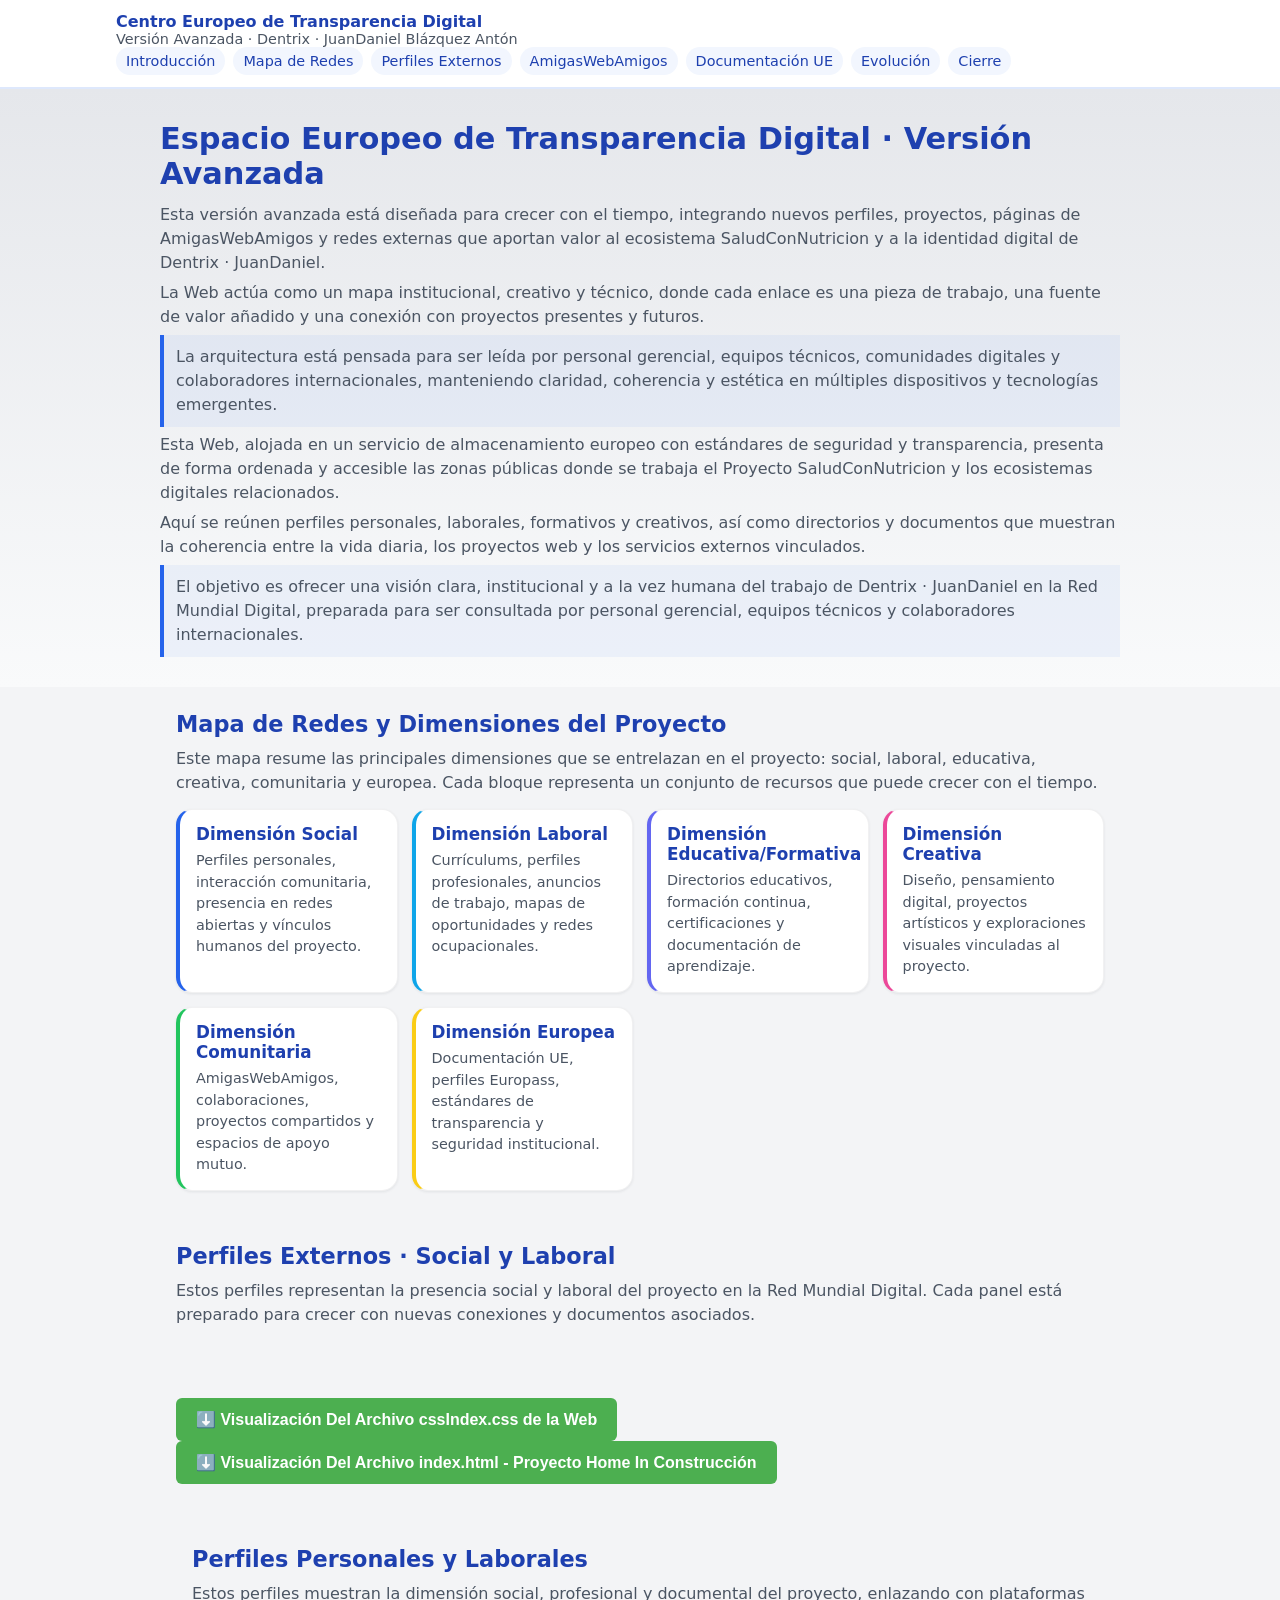
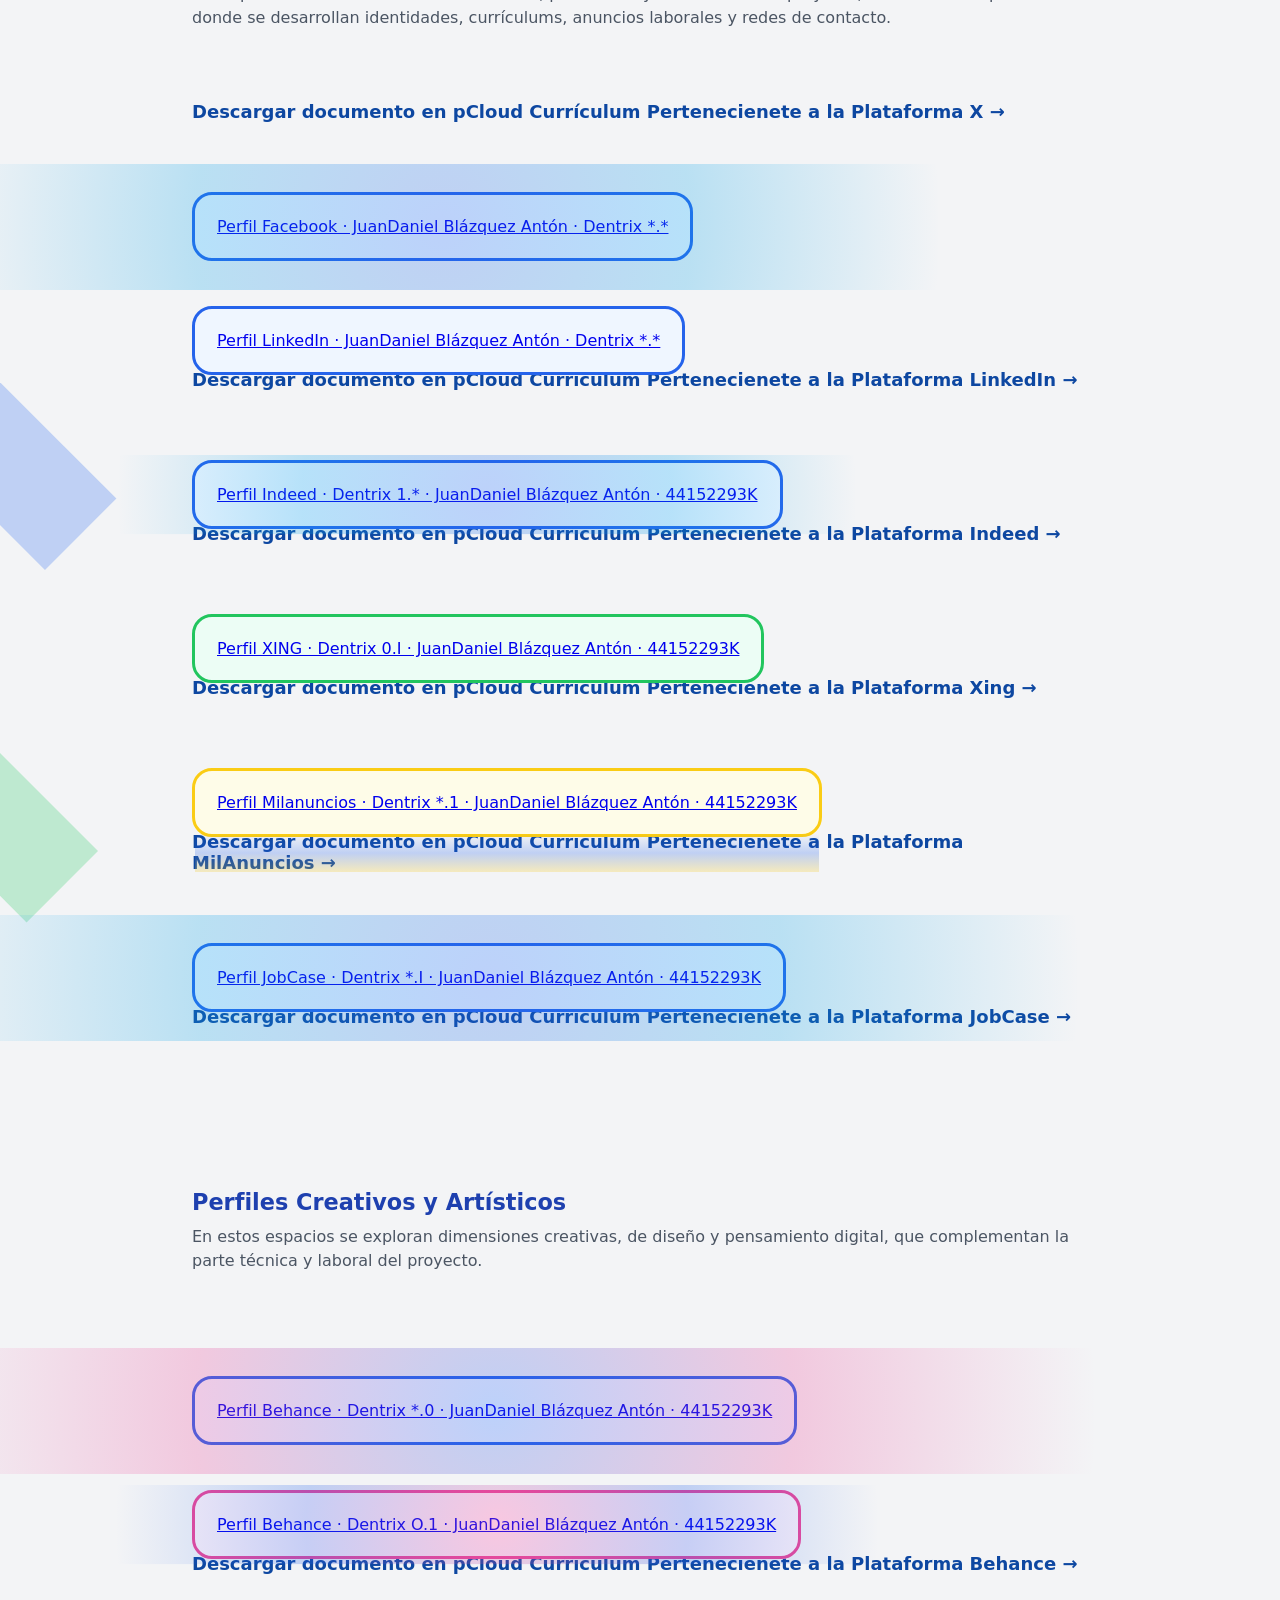
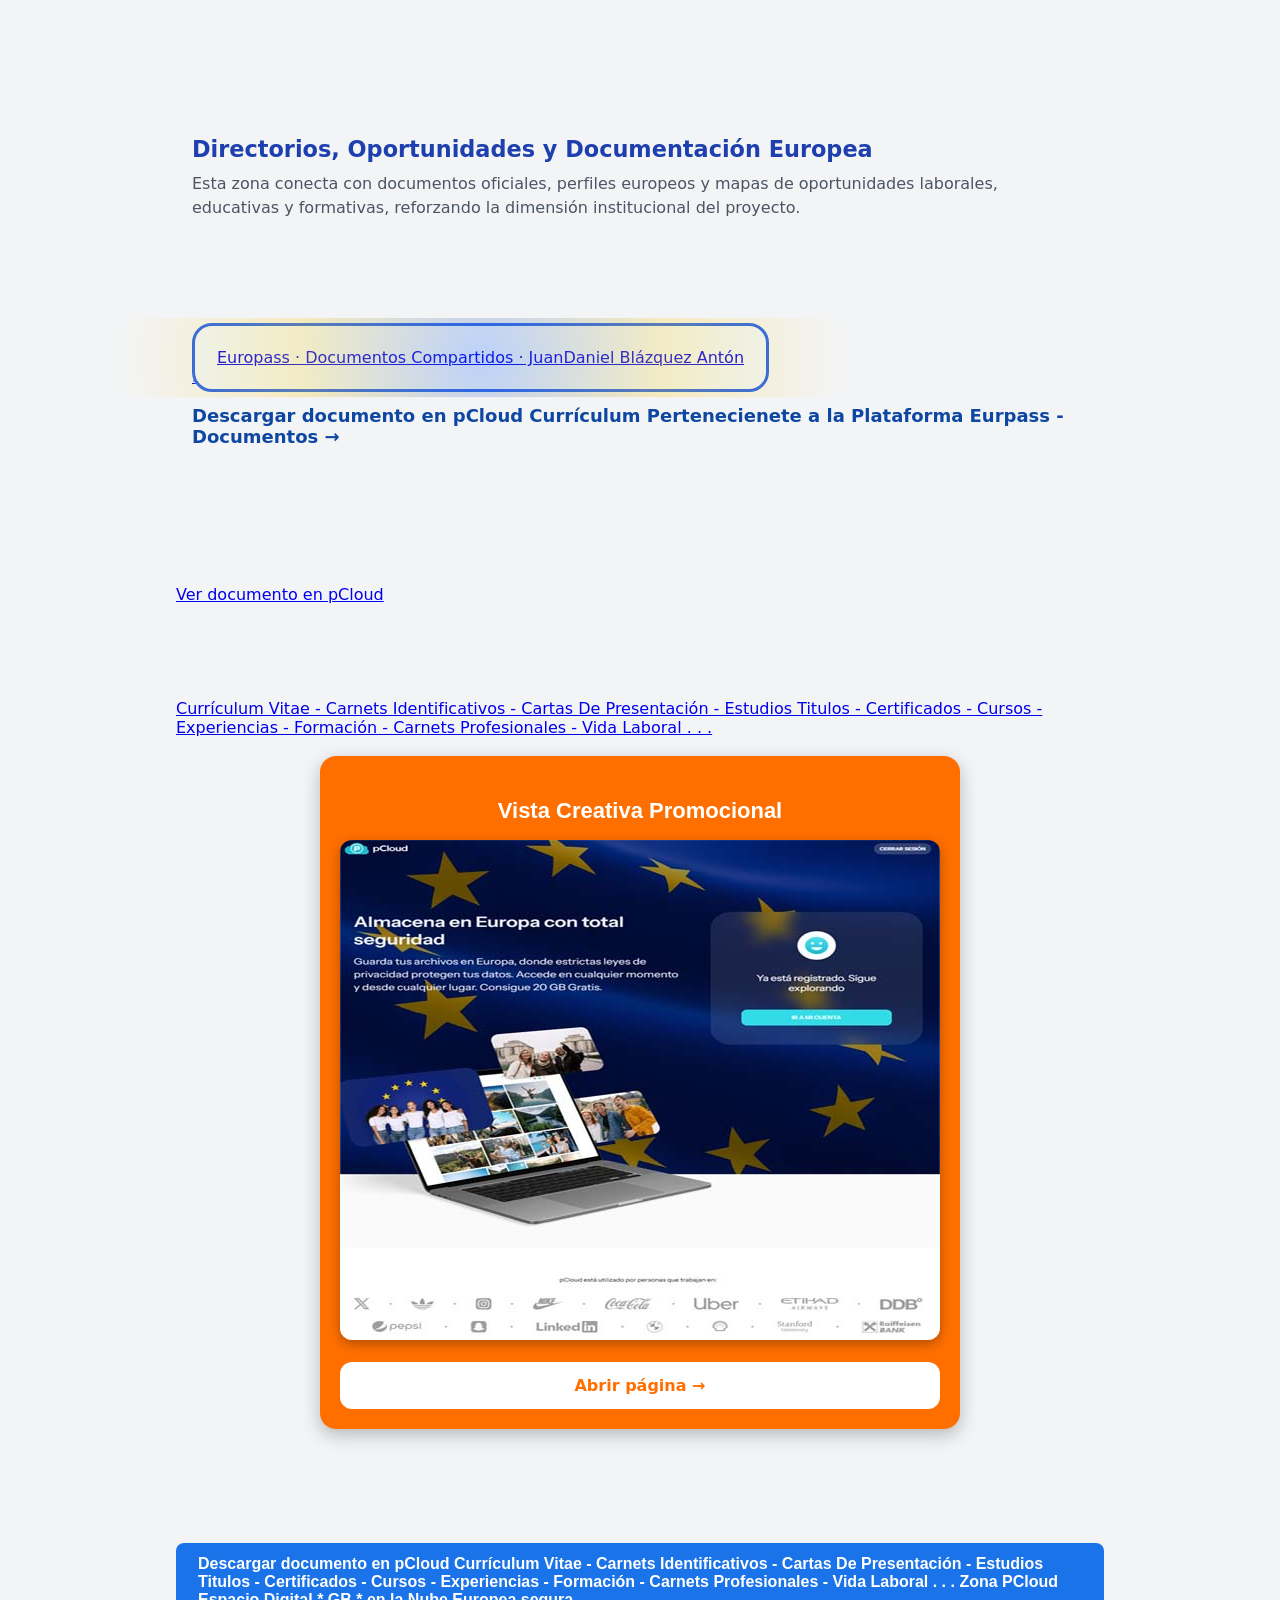
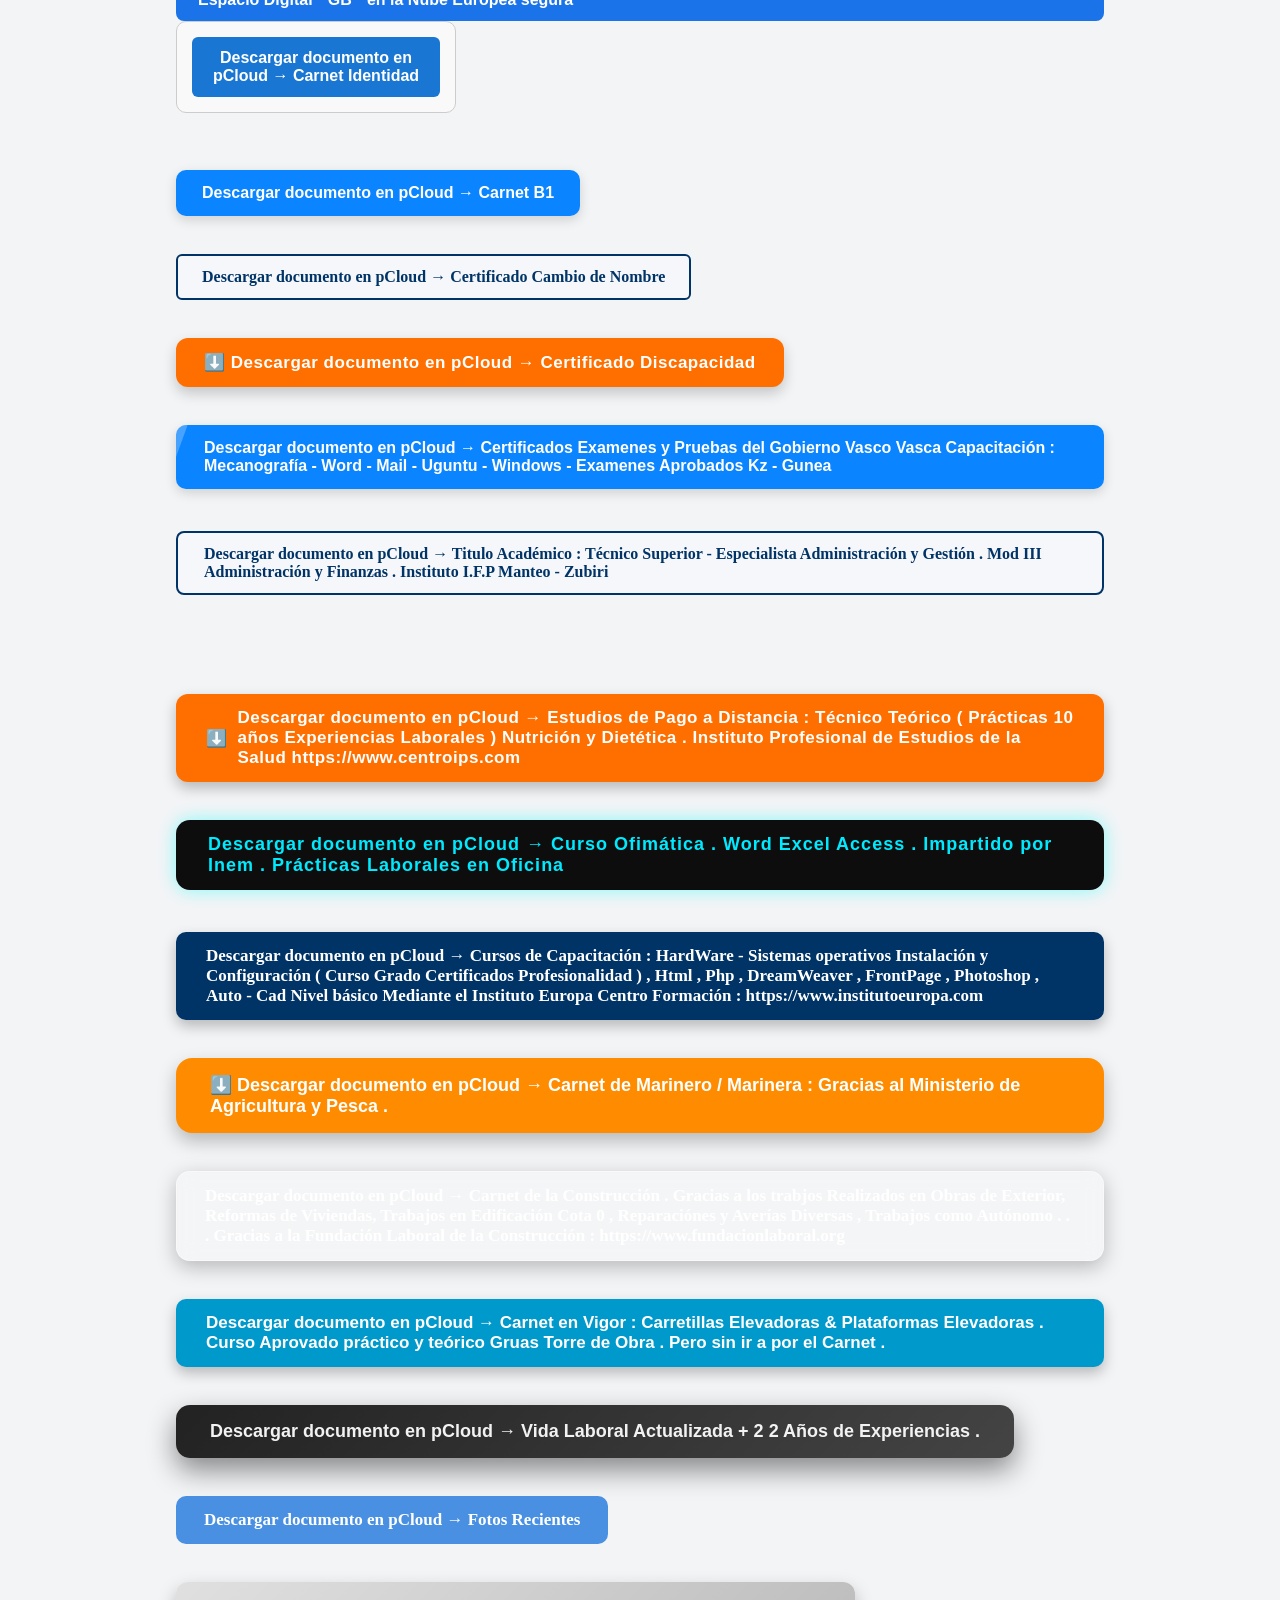
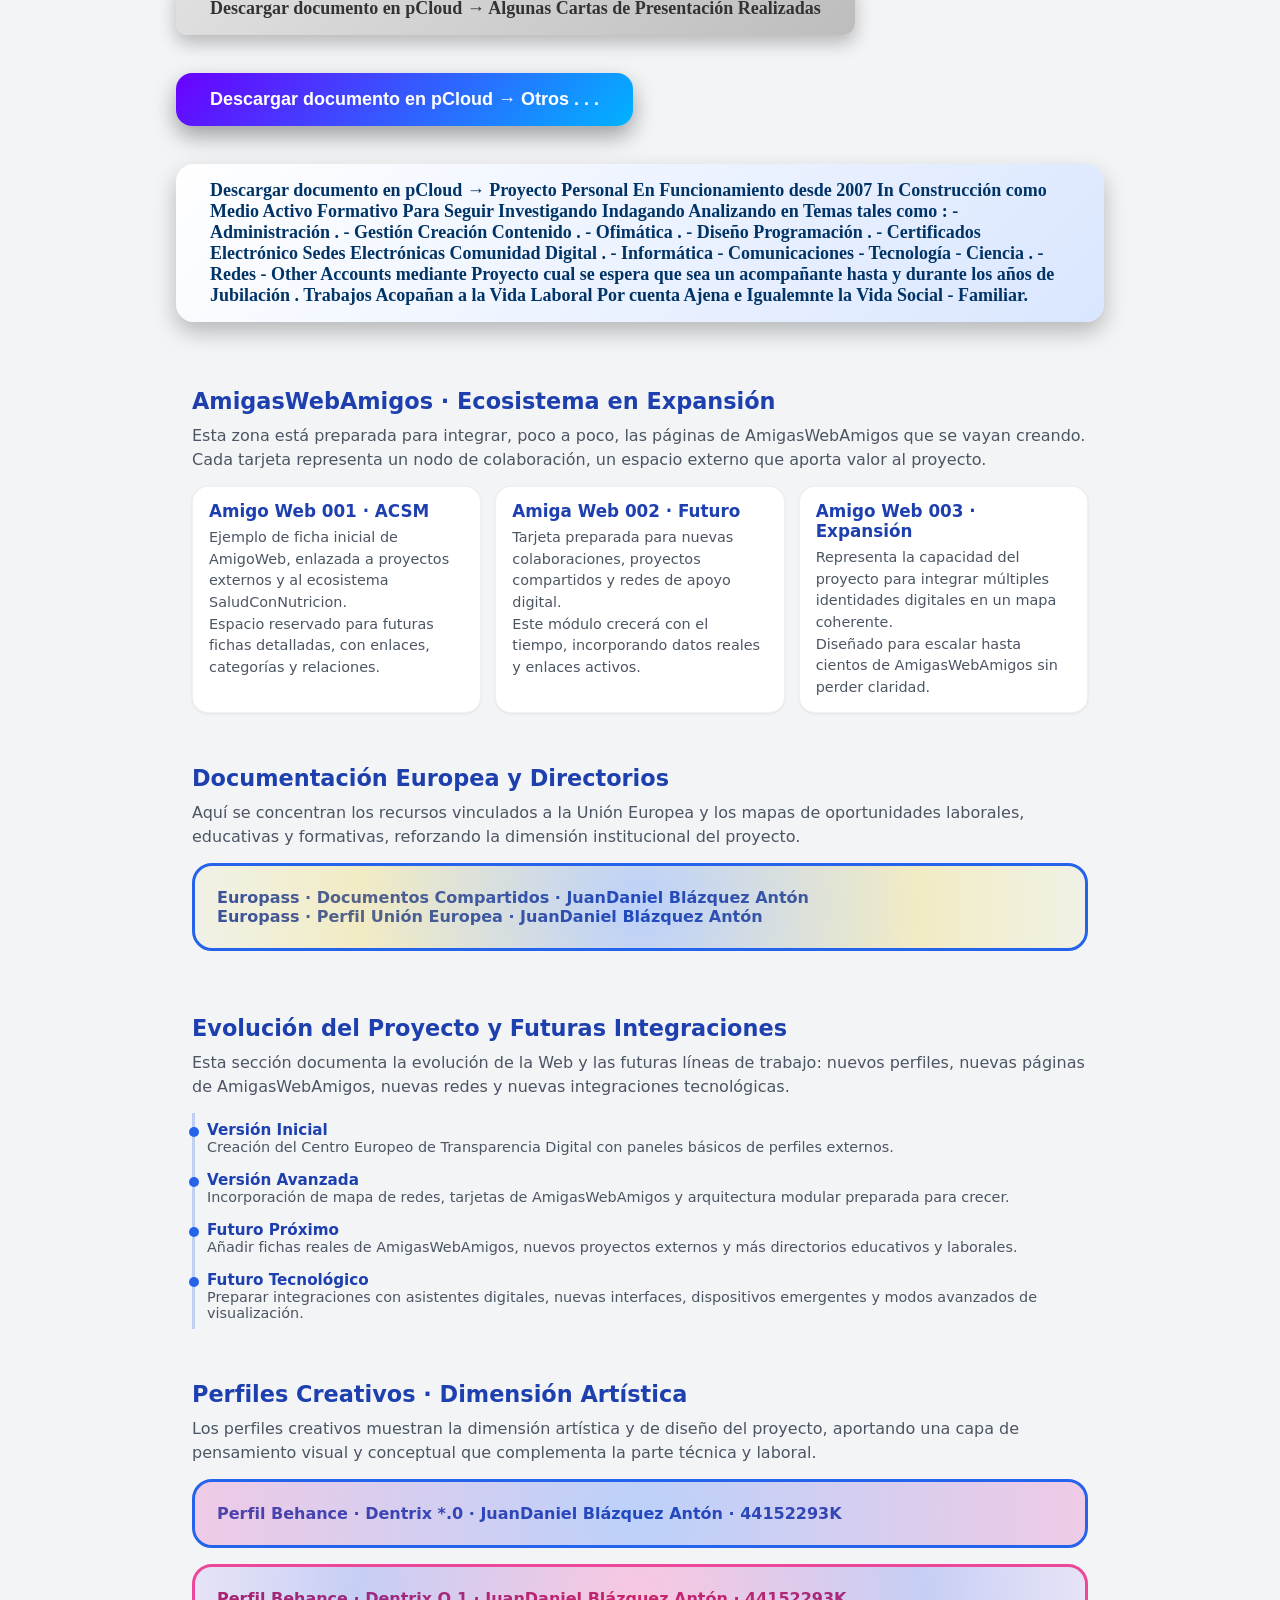
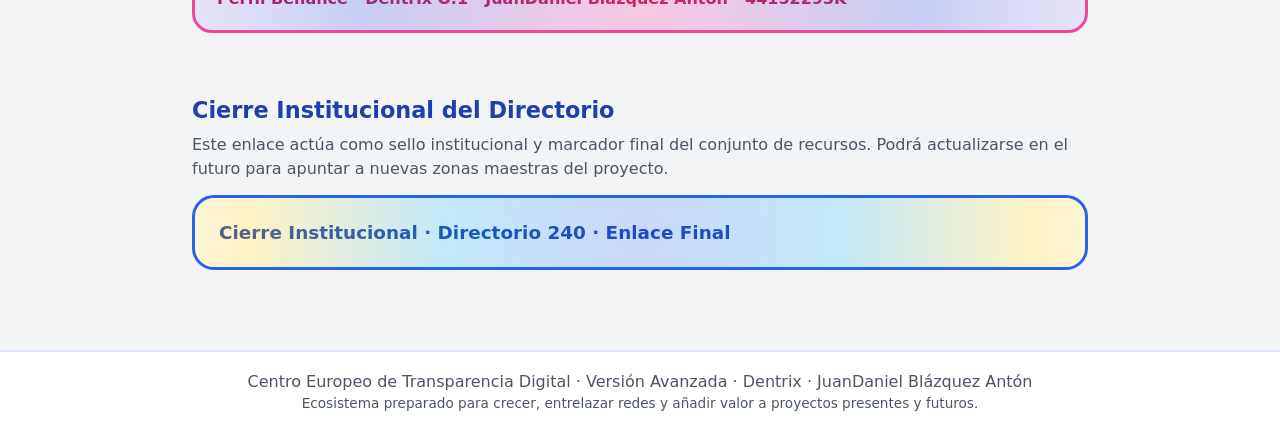
<file: index.html>
<!DOCTYPE html>
<html lang="es">
<head>
    <meta charset="UTF-8">
    <title>Centro Europeo de Transparencia Digital · Versión Avanzada</title>
    <meta name="viewport" content="width=device-width, initial-scale=1">
    <meta name="description" content="Versión avanzada del Centro Europeo de Transparencia Digital de Dentrix · JuanDaniel Blázquez Antón. Ecosistema de redes, perfiles, proyectos y AmigasWebAmigos.">
    <link rel="stylesheet" href="cssIndex.css">
</head>
<body>

<header class="site-header">
    <div class="header-inner">
        <div class="header-brand">
            <span class="brand-title">Centro Europeo de Transparencia Digital</span>
            <span class="brand-subtitle">Versión Avanzada · Dentrix · JuanDaniel Blázquez Antón</span>
        </div>
        <nav class="header-nav">
            <a href="#introduccion">Introducción</a>
            <a href="#mapa-redes">Mapa de Redes</a>
            <a href="#perfiles-externos">Perfiles Externos</a>
            <a href="#amigaswebamigos">AmigasWebAmigos</a>
            <a href="#documentacion-ue">Documentación UE</a>
            <a href="#evolucion-proyecto">Evolución</a>
            <a href="#cierre-institucional">Cierre</a>
        </nav>
    </div>
</header>

<section id="introduccion" class="hero-section">
    <div class="hero-content">
        <h1>Espacio Europeo de Transparencia Digital · Versión Avanzada</h1>
        <p>
            Esta versión avanzada está diseñada para crecer con el tiempo, integrando nuevos perfiles, proyectos,
            páginas de AmigasWebAmigos y redes externas que aportan valor al ecosistema SaludConNutricion y a la
            identidad digital de Dentrix · JuanDaniel.
        </p>
        <p>
            La Web actúa como un mapa institucional, creativo y técnico, donde cada enlace es una pieza de trabajo,
            una fuente de valor añadido y una conexión con proyectos presentes y futuros.
        </p>
        <p class="hero-note">
            La arquitectura está pensada para ser leída por personal gerencial, equipos técnicos, comunidades digitales
            y colaboradores internacionales, manteniendo claridad, coherencia y estética en múltiples dispositivos y
            tecnologías emergentes.
        </p>
        <p>
                Esta Web, alojada en un servicio de almacenamiento europeo con estándares de seguridad y transparencia,
                presenta de forma ordenada y accesible las zonas públicas donde se trabaja el Proyecto SaludConNutricion
                y los ecosistemas digitales relacionados.
            </p>
            <p>
                Aquí se reúnen perfiles personales, laborales, formativos y creativos, así como directorios y documentos
                que muestran la coherencia entre la vida diaria, los proyectos web y los servicios externos vinculados.
            </p>
            <p class="hero-note">
                El objetivo es ofrecer una visión clara, institucional y a la vez humana del trabajo de Dentrix · JuanDaniel
                en la Red Mundial Digital, preparada para ser consultada por personal gerencial, equipos técnicos y
                colaboradores internacionales.
            </p>
    </div>
</section>

<main>

<section id="mapa-redes" class="section-block section-grid">
    <h2>Mapa de Redes y Dimensiones del Proyecto</h2>
    <p>
        Este mapa resume las principales dimensiones que se entrelazan en el proyecto: social, laboral, educativa,
        creativa, comunitaria y europea. Cada bloque representa un conjunto de recursos que puede crecer con el tiempo.
    </p>

    <div class="grid-categories">
        <article class="category-card category-social">
            <h3>Dimensión Social</h3>
            <p>Perfiles personales, interacción comunitaria, presencia en redes abiertas y vínculos humanos del proyecto.</p>
        </article>
        <article class="category-card category-laboral">
            <h3>Dimensión Laboral</h3>
            <p>Currículums, perfiles profesionales, anuncios de trabajo, mapas de oportunidades y redes ocupacionales.</p>
        </article>
        <article class="category-card category-educativa">
            <h3>Dimensión Educativa/Formativa</h3>
            <p>Directorios educativos, formación continua, certificaciones y documentación de aprendizaje.</p>
        </article>
        <article class="category-card category-creativa">
            <h3>Dimensión Creativa</h3>
            <p>Diseño, pensamiento digital, proyectos artísticos y exploraciones visuales vinculadas al proyecto.</p>
        </article>
        <article class="category-card category-comunitaria">
            <h3>Dimensión Comunitaria</h3>
            <p>AmigasWebAmigos, colaboraciones, proyectos compartidos y espacios de apoyo mutuo.</p>
        </article>
        <article class="category-card category-europea">
            <h3>Dimensión Europea</h3>
            <p>Documentación UE, perfiles Europass, estándares de transparencia y seguridad institucional.</p>
        </article>
    </div>
</section>

<section id="perfiles-externos" class="section-block">
    <h2>Perfiles Externos · Social y Laboral</h2>
    <p>
        Estos perfiles representan la presencia social y laboral del proyecto en la Red Mundial Digital. Cada panel
        está preparado para crecer con nuevas conexiones y documentos asociados.
    </p>

    <br>
<br>
<br>       
        

<a href="https://e.pcloud.link/publink/show?code=XZe7xoZkMz1SVvx4wuzNXmUlwU92JS7gC4y" 
   target="_blank" 
   style="display:inline-block;padding:12px 20px;background:#4caf50;color:white;
          border-radius:6px;font-family:Arial;text-decoration:none;font-weight:600;">
    ⬇️ Visualización Del Archivo cssIndex.css de la Web
</a>
            <a href="https://e.pcloud.link/publink/show?code=XZh7xoZMabCJqS3z40tjMfM7fS228TeNAVy" 
   target="_blank" 
   style="display:inline-block;padding:12px 20px;background:#4caf50;color:white;
          border-radius:6px;font-family:Arial;text-decoration:none;font-weight:600;">
    ⬇️ Visualización Del Archivo index.html - Proyecto Home In Construcción
</a>

<br>
<br>
<br>
    <!-- SECCIÓN: PERFILES PERSONALES Y LABORALES -->
    <main>
        <section id="perfiles-personales-laborales" class="section-block">
            <h2>Perfiles Personales y Laborales</h2>
            <p>
                Estos perfiles muestran la dimensión social, profesional y documental del proyecto, enlazando
                con plataformas donde se desarrollan identidades, currículums, anuncios laborales y redes de contacto.
            </p>
            <br>
<br>
<br>

    <a href="https://e.pcloud.link/publink/show?code=XZIKuoZN1YcOJTgNnbauugIMzoRI4bNIhSX" 
   target="_blank" 
   style="color:#0d47a1;font-size:18px;font-weight:600;text-decoration:none;">
    Descargar documento en pCloud Currículum Pertenecienete a la Plataforma X →
</a>
<br>
<br>
<br> 
<br>
<br>
<br>
            <!-- Facebook -->
            <a class="panel facebook-dentrix"
                 href="https://www.facebook.com/JuanDaniel.BlazquezAnton.Dentrix.Humanoide.Digital" target="_blank" rel="noopener">
                    Perfil Facebook · JuanDaniel Blázquez Antón · Dentrix *.*
                </a>
<br>
<br>
<br> 
<br>
<br>
<br>         

            <!-- LinkedIn -->
            <a class="panel linkedin-dentrix"
                 href="https://www.linkedin.com/in/juandaniel-blazquez-anton-44152293k" target="_blank" rel="noopener">
                    Perfil LinkedIn · JuanDaniel Blázquez Antón · Dentrix *.*
                </a>
 <br>
 <br>
<a href="https://e.pcloud.link/publink/show?code=XZIKuoZN1YcOJTgNnbauugIMzoRI4bNIhSX" 
   target="_blank" 
   style="color:#0d47a1;font-size:18px;font-weight:600;text-decoration:none;">
    Descargar documento en pCloud Currículum Pertenecienete a la Plataforma LinkedIn →
</a> 
<br>
<br>
<br> 
<br>
<br>
<br>
            <!-- Indeed -->
            <a class="panel indeed-dentrix"
                 href="https://profile.indeed.com/p/juandanielb-zb3m074" target="_blank" rel="noopener">
                    Perfil Indeed · Dentrix 1.* · JuanDaniel Blázquez Antón · 44152293K
                </a>
 <br>
 <br>
<a href="https://e.pcloud.link/publink/show?code=XZIKuoZN1YcOJTgNnbauugIMzoRI4bNIhSX" 
   target="_blank" 
   style="color:#0d47a1;font-size:18px;font-weight:600;text-decoration:none;">
    Descargar documento en pCloud Currículum Pertenecienete a la Plataforma Indeed →
</a>
<br>
<br>
<br> 
<br>
<br>
<br>           

            <!-- XING -->
            <a class="panel xing-dentrix"
                 href="https://www.xing.com/profile/JuanDaniel_BlazquezAnton" target="_blank" rel="noopener">
                    Perfil XING · Dentrix 0.I · JuanDaniel Blázquez Antón · 44152293K
                </a>
 <br>
 <br>
<a href="https://e.pcloud.link/publink/show?code=XZIKuoZN1YcOJTgNnbauugIMzoRI4bNIhSX" 
   target="_blank" 
   style="color:#0d47a1;font-size:18px;font-weight:600;text-decoration:none;">
    Descargar documento en pCloud Currículum Pertenecienete a la Plataforma Xing →
</a>
            
<br>
<br>
<br> 
<br>
<br>
<br>
            <!-- Milanuncios -->
            <a class="panel milanuncios-dentrix"
                 href="https://www.milanuncios.com/valoraciones-usuario/juandaniel-blazquez-anton-237594142.htm" target="_blank" rel="noopener">
                    Perfil Milanuncios · Dentrix *.1 · JuanDaniel Blázquez Antón · 44152293K
                </a>
 <br>
 <br>
<a href="https://e.pcloud.link/publink/show?code=XZIKuoZN1YcOJTgNnbauugIMzoRI4bNIhSX" 
   target="_blank" 
   style="color:#0d47a1;font-size:18px;font-weight:600;text-decoration:none;">
    Descargar documento en pCloud Currículum Pertenecienete a la Plataforma MilAnuncios →
</a>
            
<br>
<br>
<br> 
<br>
<br>
<br>
            <!-- JobCase -->
            <a class="panel jobcase-dentrix-final"
                 href="https://www.jobcase.com/profile/1JFI7SwuXg4K1s7nZwl3XNJH?sharedFrom=copyLink&p_key=1JFI7SwuXg4K1s7nZwl3XNJHl" target="_blank" rel="noopener">
                    Perfil JobCase · Dentrix *.I · JuanDaniel Blázquez Antón · 44152293K
                </a>
<br>
 <br>
<a href="https://e.pcloud.link/publink/show?code=XZIKuoZN1YcOJTgNnbauugIMzoRI4bNIhSX" 
   target="_blank" 
   style="color:#0d47a1;font-size:18px;font-weight:600;text-decoration:none;">
    Descargar documento en pCloud Currículum Pertenecienete a la Plataforma JobCase →
</a>
            
        </section>
<br>
<br>
<br> 
<br>
<br>
<br> 
        <!-- SECCIÓN: PERFILES CREATIVOS -->
        <section id="perfiles-creativos" class="section-block">
            <h2>Perfiles Creativos y Artísticos</h2>
            <p>
                En estos espacios se exploran dimensiones creativas, de diseño y pensamiento digital, que complementan
                la parte técnica y laboral del proyecto.
            </p>
<br>
<br>
<br> 
<br>
<br>
<br>
            <!-- Behance 1 -->
            <a class="panel behance-dentrix1"
                 href="https://www.behance.net/DigiThinkingers" target="_blank" rel="noopener">
                    Perfil Behance · Dentrix *.0 · JuanDaniel Blázquez Antón · 44152293K
                </a>
            
<br>
<br>
<br> 
<br>
<br>
<br>
            <!-- Behance 2 -->
            <a class="panel behance-dentrix2"
                 href="https://www.behance.net/juandanblzque" target="_blank" rel="noopener">
                    Perfil Behance · Dentrix O.1 · JuanDaniel Blázquez Antón · 44152293K
                </a>

            <br>
 <br>
<a href="https://e.pcloud.link/publink/show?code=XZIKuoZN1YcOJTgNnbauugIMzoRI4bNIhSX" 
   target="_blank" 
   style="color:#0d47a1;font-size:18px;font-weight:600;text-decoration:none;">
    Descargar documento en pCloud Currículum Pertenecienete a la Plataforma Behance →
</a>
            
        </section>
<br>
<br>
<br> 
<br>
<br>
<br> 
        <!-- SECCIÓN: DIRECTORIOS Y DOCUMENTOS EUROPEOS -->
        <section id="directorios-y-documentos" class="section-block">
            <h2>Directorios, Oportunidades y Documentación Europea</h2>
            <p>
                Esta zona conecta con documentos oficiales, perfiles europeos y mapas de oportunidades laborales,
                educativas y formativas, reforzando la dimensión institucional del proyecto.
            </p>
<br>
<br>
<br> 
<br>
<br>
<br>
            <!-- Europass -->
            <a class="panel europass-dentrix"
                 href="https://europa.eu/europass/eportfolio/screen/share/documents/4805bf9f-8b7c-4a15-b4a0-f619acd05cbe?lang=es" target="_blank" rel="noopener">
                    Europass · Documentos Compartidos · JuanDaniel Blázquez Antón
                </a>
                <br>
                <a href="https://europa.eu/europass/eportfolio/api/eprofile/shared-profile/juandaniel-bl%C3%A1zquez+ant%C3%B3n+/8a004689-e8bf-4d9e-b1fb-29a237662e0c?view=html" target="_blank" rel="noopener">
                    Europass · Perfil Unión Europea · JuanDaniel Blázquez Antón
                </a>
            <br>
 <br>
<a href="https://e.pcloud.link/publink/show?code=XZIKuoZN1YcOJTgNnbauugIMzoRI4bNIhSX" 
   target="_blank" 
   style="color:#0d47a1;font-size:18px;font-weight:600;text-decoration:none;">
    Descargar documento en pCloud Currículum Pertenecienete a la Plataforma Eurpass - Documentos  →
</a>
        </section>

<br>
<br>
<br> 
<br>
<br>
<br>             

        <a href="https://u.pcloud.link/s/XXXXXXXXXX" target="_blank">
    Ver documento en pCloud
</a>
<br>
<br>
<br> 
<br>
<br>
<br>
        <a href="https://u.pcloud.link/s/XXXXXXXXXX" target="_blank">
    Currículum Vitae - Carnets Identificativos - Cartas De Presentación - Estudios Titulos - Certificados
            - Cursos - Experiencias - Formación - Carnets Profesionales - Vida Laboral . . . 
        </a>


       <br>
        <br>

<style>
.panel-creative {
    max-width:640px;
    margin:auto;
    padding:20px;
    background:#ff6f00;
    border-radius:16px;
    box-shadow:0 6px 18px rgba(0,0,0,0.25);
    animation:float 4s ease-in-out infinite;
}
@keyframes float {
    0% { transform:translateY(0px); }
    50% { transform:translateY(-6px); }
    100% { transform:translateY(0px); }
}
</style>

<div class="panel-creative">
    <h3 style="color:white;font-family:Arial;font-size:22px;
               text-align:center;margin-bottom:16px;">
        Vista Creativa Promocional
    </h3>

    <img src="pCLoud-Presentation2026-07-17_124516.jpg" 
         style="width:100%;height:auto;border-radius:12px;
                box-shadow:0 4px 12px rgba(0,0,0,0.3);">

    <a href="https://landing.pcloud.com/es/european-cloud-storage?channelid=15528&label=EU2026"
       target="_blank"
       style="display:block;margin-top:18px;padding:14px;background:white;color:#ff6f00;
              text-align:center;border-radius:12px;font-weight:700;text-decoration:none;">
        Abrir página →
    </a>
</div>


        <br>
        <br>
        <br>
 <br>
        <br>
        <br>



        
<a href="https://e.pcloud.link/publink/show?code=XZIKuoZN1YcOJTgNnbauugIMzoRI4bNIhSX" 
   target="_blank" 
   style="display:inline-block;padding:12px 22px;background:#1a73e8;color:white;
          font-weight:600;border-radius:8px;text-decoration:none;font-family:Arial;">
    Descargar documento en pCloud Currículum Vitae - Carnets Identificativos - Cartas De Presentación - Estudios Titulos - Certificados
            - Cursos - Experiencias - Formación - Carnets Profesionales - Vida Laboral . . .  Zona PCloud Espacio Digital * GB *  en la Nube Europea segura
</a>
 
<div style="padding:15px;border:1px solid #ccc;border-radius:10px;width:280px;
            background:#f9f9f9;text-align:center;">
  <a href="https://e.pcloud.link/publink/show?code=XZIKuoZN1YcOJTgNnbauugIMzoRI4bNIhSX" 
     target="_blank" 
     style="display:block;padding:12px;background:#1976d2;color:white;border-radius:6px;
            font-family:Arial;text-decoration:none;font-weight:bold;">
      Descargar documento en pCloud → Carnet Identidad
  </a>
</div>
<br>
<br>
<br>
<a href="https://e.pcloud.link/publink/show?code=XZIKuoZN1YcOJTgNnbauugIMzoRI4bNIhSX" 
   target="_blank"
   style="display:inline-block;padding:14px 26px;background:#0a84ff;color:white;
          font-weight:600;border-radius:10px;text-decoration:none;font-family:Segoe UI, Arial;
          box-shadow:0 4px 12px rgba(0,0,0,0.15);transition:0.3s;">
    Descargar documento en pCloud → Carnet B1
</a>
<br>
<br>
<br>
        
  <a href="https://e.pcloud.link/publink/show?code=XZIKuoZN1YcOJTgNnbauugIMzoRI4bNIhSX" 
   target="_blank"
   style="display:inline-block;padding:12px 24px;border:2px solid #003366;color:#003366;
          font-weight:700;border-radius:6px;text-decoration:none;font-family:Georgia, serif;
          background:#f5f7fa;transition:0.3s;">
    Descargar documento en pCloud → Certificado Cambio de Nombre
</a>
<br>
<br>
<br>  
        <a href="https://e.pcloud.link/publink/show?code=XZIKuoZN1YcOJTgNnbauugIMzoRI4bNIhSX" 
   target="_blank"
   style="display:inline-block;padding:14px 28px;background:#ff6f00;color:white;
          border-radius:12px;font-family:Arial;font-size:17px;font-weight:700;
          text-decoration:none;letter-spacing:0.5px;box-shadow:0 6px 14px rgba(0,0,0,0.2);
          transition:0.3s;">
    ⬇️ Descargar documento en pCloud → Certificado Discapacidad
</a>

<br>
<br>
<br> 

<style>
.btn-tech {
    display:inline-block;
    padding:14px 28px;
    background:#0a84ff;
    color:white;
    font-weight:600;
    border-radius:10px;
    text-decoration:none;
    font-family:Segoe UI, Arial;
    box-shadow:0 4px 12px rgba(0,0,0,0.15);
    position:relative;
    overflow:hidden;
    transition:transform 0.3s, box-shadow 0.3s;
}
.btn-tech::before {
    content:"";
    position:absolute;
    top:0;
    left:-100%;
    width:100%;
    height:100%;
    background:rgba(255,255,255,0.25);
    transform:skewX(-20deg);
    transition:left 0.5s;
}
.btn-tech:hover {
    transform:translateY(-4px);
    box-shadow:0 8px 18px rgba(0,0,0,0.25);
}
.btn-tech:hover::before {
    left:100%;
}
</style>

<a class="btn-tech" 
   href="https://e.pcloud.link/publink/show?code=XZIKuoZN1YcOJTgNnbauugIMzoRI4bNIhSX" 
   target="_blank">
    Descargar documento en pCloud → Certificados Examenes y Pruebas del Gobierno Vasco Vasca Capacitación : Mecanografía 
    - Word - Mail - Uguntu - Windows - Examenes Aprobados Kz - Gunea 
</a>


<br>
<br>
<br> 
<style>
.btn-premium {
    display:inline-block;
    padding:12px 26px;
    border:2px solid #003366;
    color:#003366;
    font-weight:700;
    border-radius:8px;
    text-decoration:none;
    font-family:Georgia, serif;
    background:#f5f7fa;
    position:relative;
    overflow:hidden;
    transition:color 0.3s, background 0.3s, transform 0.3s;
}
.btn-premium::after {
    content:"";
    position:absolute;
    width:0%;
    height:100%;
    top:0;
    left:0;
    background:#003366;
    z-index:-1;
    transition:width 0.4s;
}
.btn-premium:hover {
    color:white;
    transform:translateY(-3px);
}
.btn-premium:hover::after {
    width:100%;
}
</style>

<a class="btn-premium" 
   href="https://e.pcloud.link/publink/show?code=XZIKuoZN1YcOJTgNnbauugIMzoRI4bNIhSX" 
   target="_blank">
    Descargar documento en pCloud → Titulo Académico : Técnico Superior - Especialista Administración y Gestión . 
    Mod III Administración y Finanzas . Instituto I.F.P Manteo - Zubiri 
</a>


<br>
<br>
<br> 
<style>
.btn-creative {
    display:inline-flex;
    align-items:center;
    gap:10px;
    padding:14px 30px;
    background:#ff6f00;
    color:white;
    border-radius:12px;
    font-family:Arial;
    font-size:17px;
    font-weight:700;
    text-decoration:none;
    letter-spacing:0.5px;
    box-shadow:0 6px 14px rgba(0,0,0,0.25);
    transition:transform 0.25s, box-shadow 0.25s;
}
.btn-creative:hover {
    transform:translateY(-5px);
    box-shadow:0 10px 20px rgba(0,0,0,0.35);
}
.btn-creative span {
    display:inline-block;
    transition:transform 0.3s;
}
.btn-creative:hover span {
    transform:translateY(3px);
}
</style>
<br>
<br>
<br>  
<a class="btn-creative" 
   href="https://e.pcloud.link/publink/show?code=XZIKuoZN1YcOJTgNnbauugIMzoRI4bNIhSX" 
   target="_blank">
    <span>⬇️</span> Descargar documento en pCloud → Estudios de Pago a Distancia : Técnico Teórico ( Prácticas 10 años 
    Experiencias Laborales ) Nutrición y Dietética . Instituto Profesional de Estudios de la Salud https://www.centroips.com
</a>


<br>
<br>
<br>  
<style>
.btn-neon {
    display:inline-block;
    padding:14px 32px;
    background:#0d0d0d;
    color:#00eaff;
    border-radius:14px;
    font-family:Segoe UI, Arial;
    font-size:18px;
    font-weight:700;
    text-decoration:none;
    letter-spacing:1px;
    box-shadow:0 0 18px rgba(0,255,255,0.45);
    transition:0.3s;
    position:relative;
    overflow:hidden;
}
.btn-neon::before {
    content:"";
    position:absolute;
    top:0;
    left:-100%;
    width:100%;
    height:100%;
    background:linear-gradient(120deg, transparent, rgba(0,255,255,0.4), transparent);
    transition:0.6s;
}
.btn-neon:hover {
    transform:scale(1.06);
    box-shadow:0 0 28px rgba(0,255,255,0.65);
}
.btn-neon:hover::before {
    left:100%;
}
</style>

<a class="btn-neon" 
   href="https://e.pcloud.link/publink/show?code=XZIKuoZN1YcOJTgNnbauugIMzoRI4bNIhSX" 
   target="_blank">
   Descargar documento en pCloud → Curso Ofimática . Word Excel Access  . Impartido por Inem . Prácticas Laborales en Oficina
</a>
<br>
<br>
<br>
<style>
.btn-eu {
    display:inline-block;
    padding:14px 30px;
    background:#003366;
    color:white;
    border-radius:10px;
    font-family:Georgia, serif;
    font-size:17px;
    font-weight:700;
    text-decoration:none;
    box-shadow:0 6px 14px rgba(0,0,0,0.25);
    transition:0.3s;
}
.btn-eu:hover {
    background:#001f4d;
    transform:translateY(-4px);
    box-shadow:0 10px 20px rgba(0,0,0,0.35);
}
</style>

<a class="btn-eu" 
   href="https://e.pcloud.link/publink/show?code=XZIKuoZN1YcOJTgNnbauugIMzoRI4bNIhSX" 
   target="_blank">
   Descargar documento en pCloud → Cursos de Capacitación :  HardWare - Sistemas operativos Instalación y Configuración 
   ( Curso Grado Certificados Profesionalidad ) , Html , Php , DreamWeaver , FrontPage , Photoshop , Auto - Cad Nivel básico
    Mediante el Instituto Europa Centro Formación : https://www.institutoeuropa.com

    
</a>

<br>
<br>
<br>

        <style>
.btn-solar {
    display:inline-block;
    padding:16px 34px;
    background:#ff8c00;
    color:white;
    border-radius:16px;
    font-family:Arial;
    font-size:18px;
    font-weight:700;
    text-decoration:none;
    box-shadow:0 8px 18px rgba(0,0,0,0.25);
    transition:0.25s;
}
.btn-solar:hover {
    transform:translateY(-6px) scale(1.05);
    box-shadow:0 12px 24px rgba(0,0,0,0.35);
}
</style>

<a class="btn-solar" 
   href="https://e.pcloud.link/publink/show?code=XZIKuoZN1YcOJTgNnbauugIMzoRI4bNIhSX" 
   target="_blank">
   ⬇️ Descargar documento en pCloud → Carnet de Marinero / Marinera : Gracias al Ministerio de Agricultura y Pesca . 
</a>
<br>
<br>
<br>

        <style>
.btn-glass {
    display:inline-block;
    padding:14px 28px;
    backdrop-filter:blur(8px);
    background:rgba(255,255,255,0.15);
    color:#ffffff;
    border:1px solid rgba(255,255,255,0.4);
    border-radius:14px;
    font-family:Segoe UI;
    font-size:17px;
    font-weight:600;
    text-decoration:none;
    box-shadow:0 6px 20px rgba(0,0,0,0.25);
    transition:0.3s;
}
.btn-glass:hover {
    background:rgba(255,255,255,0.25);
    transform:translateY(-4px);
}
</style>

<a class="btn-glass" 
   href="https://e.pcloud.link/publink/show?code=XZIKuoZN1YcOJTgNnbauugIMzoRI4bNIhSX" 
   target="_blank">
   Descargar documento en pCloud → Carnet de la Construcción . Gracias a los trabjos Realizados en Obras de Exterior, 
    Reformas de Viviendas, Trabajos en Edificación Cota 0 , Reparaciónes y Averías Diversas , Trabajos como Autónomo . . . 
    Gracias a la Fundación Laboral de la Construcción : https://www.fundacionlaboral.org
</a>
<br>
<br>
<br>
<style>
.btn-science {
    display:inline-block;
    padding:14px 30px;
    background:#0099cc;
    color:white;
    border-radius:10px;
    font-family:Roboto, Arial;
    font-size:17px;
    font-weight:700;
    text-decoration:none;
    box-shadow:0 6px 14px rgba(0,0,0,0.25);
    transition:0.3s;
    animation:pulse 3s infinite ease-in-out;
}
@keyframes pulse {
    0% { box-shadow:0 0 12px rgba(0,153,204,0.4); }
    50% { box-shadow:0 0 22px rgba(0,153,204,0.7); }
    100% { box-shadow:0 0 12px rgba(0,153,204,0.4); }
}
.btn-science:hover {
    transform:translateY(-4px);
}
</style>

<a class="btn-science" 
   href="https://e.pcloud.link/publink/show?code=XZIKuoZN1YcOJTgNnbauugIMzoRI4bNIhSX" 
   target="_blank">
   Descargar documento en pCloud → Carnet en Vigor : Carretillas Elevadoras & Plataformas Elevadoras . 
    Curso Aprovado práctico y teórico Gruas Torre de Obra . Pero sin ir a por el Carnet . 
</a>

<br>
<br>
<br> 

<style>
.btn-photo {
    display:inline-block;
    padding:16px 34px;
    background:linear-gradient(135deg,#222,#444);
    color:#f2f2f2;
    border-radius:14px;
    font-family:Arial;
    font-size:18px;
    font-weight:700;
    text-decoration:none;
    box-shadow:0 12px 28px rgba(0,0,0,0.45);
    transition:0.3s;
}
.btn-photo:hover {
    transform:translateY(-6px);
    box-shadow:0 18px 34px rgba(0,0,0,0.55);
}
</style>

<a class="btn-photo" 
   href="https://e.pcloud.link/publink/show?code=XZIKuoZN1YcOJTgNnbauugIMzoRI4bNIhSX" 
   target="_blank">
   Descargar documento en pCloud → Vida Laboral Actualizada + 2 2 Años de Experiencias . 
</a>

<br>
<br>
<br>  

     <style>
.btn-edu {
    display:inline-block;
    padding:14px 28px;
    background:#4a90e2;
    color:white;
    border-radius:10px;
    font-family:Verdana;
    font-size:17px;
    font-weight:700;
    text-decoration:none;
    transition:0.3s;
}
.btn-edu:hover {
    background:#357ab8;
    transform:translateY(-4px);
}
</style>

<a class="btn-edu" 
   href="https://e.pcloud.link/publink/show?code=XZIKuoZN1YcOJTgNnbauugIMzoRI4bNIhSX" 
   target="_blank">
   Descargar documento en pCloud → Fotos Recientes
</a>
<br>
<br>
<br> 

   <style>
.btn-exec {
    display:inline-block;
    padding:16px 34px;
    background:linear-gradient(135deg,#e0e0e0,#bdbdbd);
    color:#333;
    border-radius:12px;
    font-family:Georgia;
    font-size:18px;
    font-weight:700;
    text-decoration:none;
    box-shadow:0 8px 18px rgba(0,0,0,0.25);
    transition:0.3s;
}
.btn-exec:hover {
    transform:translateY(-5px);
    box-shadow:0 12px 24px rgba(0,0,0,0.35);
}
</style>

<a class="btn-exec" 
   href="https://e.pcloud.link/publink/show?code=XZIKuoZN1YcOJTgNnbauugIMzoRI4bNIhSX" 
   target="_blank">
   Descargar documento en pCloud → Algunas Cartas de Presentación Realizadas
</a>
<br>
<br>
<br>   


        <style>
.btn-future {
    display:inline-block;
    padding:16px 34px;
    background:linear-gradient(135deg,#6a00ff,#00b3ff);
    color:white;
    border-radius:16px;
    font-family:Arial;
    font-size:18px;
    font-weight:700;
    text-decoration:none;
    box-shadow:0 10px 22px rgba(0,0,0,0.35);
    transition:0.3s;
}
.btn-future:hover {
    transform:translateY(-6px) scale(1.05);
}
</style>

<a class="btn-future" 
   href="https://e.pcloud.link/publink/show?code=XZIKuoZN1YcOJTgNnbauugIMzoRI4bNIhSX" 
   target="_blank">
   Descargar documento en pCloud → Otros . . . 
</a>
<br>
<br>
<br>

        <style>
.btn-diamond {
    display:inline-block;
    padding:16px 34px;
    background:linear-gradient(135deg,#ffffff,#d9e6ff);
    color:#003366;
    border-radius:18px;
    font-family:Georgia;
    font-size:18px;
    font-weight:700;
    text-decoration:none;
    box-shadow:0 10px 22px rgba(0,0,0,0.25);
    position:relative;
    overflow:hidden;
    transition:0.3s;
}
.btn-diamond::after {
    content:"";
    position:absolute;
    top:0;
    left:-100%;
    width:100%;
    height:100%;
    background:linear-gradient(120deg,transparent,rgba(255,255,255,0.7),transparent);
    transition:0.6s;
}
.btn-diamond:hover {
    transform:translateY(-6px);
}
.btn-diamond:hover::after {
    left:100%;
}
</style>

<a class="btn-diamond" 
   href="https://e.pcloud.link/publink/show?code=XZIKuoZN1YcOJTgNnbauugIMzoRI4bNIhSX" 
   target="_blank">
   Descargar documento en pCloud → Proyecto Personal En Funcionamiento desde 2007 In Construcción como Medio Activo Formativo
Para Seguir Investigando Indagando Analizando en Temas tales como : 
- Administración .
- Gestión Creación Contenido . 
- Ofimática . 
- Diseño Programación . 
- Certificados Electrónico Sedes Electrónicas Comunidad Digital . 
- Informática - Comunicaciones - Tecnología - Ciencia . 
- Redes 
- Other Accounts mediante Proyecto cual se espera que sea un acompañante hasta y durante los años de Jubilación . Trabajos Acopañan 
    a la Vida Laboral Por cuenta Ajena e Igualemnte la Vida Social - Familiar.
</a>
<br>
<br>
<br>
    </main>
<section id="amigaswebamigos" class="section-block section-grid">
    <h2>AmigasWebAmigos · Ecosistema en Expansión</h2>
    <p>
        Esta zona está preparada para integrar, poco a poco, las páginas de AmigasWebAmigos que se vayan creando.
        Cada tarjeta representa un nodo de colaboración, un espacio externo que aporta valor al proyecto.
    </p>

    <div class="grid-amigas">
        <article class="amiga-card amiga-placeholder">
            <h3>Amigo Web 001 · ACSM</h3>
            <p>Ejemplo de ficha inicial de AmigoWeb, enlazada a proyectos externos y al ecosistema SaludConNutricion.</p>
            <p class="amiga-note">Espacio reservado para futuras fichas detalladas, con enlaces, categorías y relaciones.</p>
        </article>

        <article class="amiga-card amiga-placeholder">
            <h3>Amiga Web 002 · Futuro</h3>
            <p>Tarjeta preparada para nuevas colaboraciones, proyectos compartidos y redes de apoyo digital.</p>
            <p class="amiga-note">Este módulo crecerá con el tiempo, incorporando datos reales y enlaces activos.</p>
        </article>

        <article class="amiga-card amiga-placeholder">
            <h3>Amigo Web 003 · Expansión</h3>
            <p>Representa la capacidad del proyecto para integrar múltiples identidades digitales en un mapa coherente.</p>
            <p class="amiga-note">Diseñado para escalar hasta cientos de AmigasWebAmigos sin perder claridad.</p>
        </article>
    </div>
</section>

<section id="documentacion-ue" class="section-block">
    <h2>Documentación Europea y Directorios</h2>
    <p>
        Aquí se concentran los recursos vinculados a la Unión Europea y los mapas de oportunidades laborales,
        educativas y formativas, reforzando la dimensión institucional del proyecto.
    </p>

    <div class="panel europass-dentrix">
        <a href="https://europa.eu/europass/eportfolio/screen/share/documents/4805bf9f-8b7c-4a15-b4a0-f619acd05cbe?lang=es" target="_blank">
            Europass · Documentos Compartidos · JuanDaniel Blázquez Antón
        </a><br>
        <a href="https://europa.eu/europass/eportfolio/api/eprofile/shared-profile/juandaniel-bl%C3%A1zquez+ant%C3%B3n+/8a004689-e8bf-4d9e-b1fb-29a237662e0c?view=html" target="_blank">
            Europass · Perfil Unión Europea · JuanDaniel Blázquez Antón
        </a>
    </div>

    
</section>

<section id="evolucion-proyecto" class="section-block section-timeline">
    <h2>Evolución del Proyecto y Futuras Integraciones</h2>
    <p>
        Esta sección documenta la evolución de la Web y las futuras líneas de trabajo: nuevos perfiles, nuevas páginas
        de AmigasWebAmigos, nuevas redes y nuevas integraciones tecnológicas.
    </p>

    <ul class="timeline-list">
        <li>
            <span class="timeline-label">Versión Inicial</span>
            <span class="timeline-desc">Creación del Centro Europeo de Transparencia Digital con paneles básicos de perfiles externos.</span>
        </li>
        <li>
            <span class="timeline-label">Versión Avanzada</span>
            <span class="timeline-desc">Incorporación de mapa de redes, tarjetas de AmigasWebAmigos y arquitectura modular preparada para crecer.</span>
        </li>
        <li>
            <span class="timeline-label">Futuro Próximo</span>
            <span class="timeline-desc">Añadir fichas reales de AmigasWebAmigos, nuevos proyectos externos y más directorios educativos y laborales.</span>
        </li>
        <li>
            <span class="timeline-label">Futuro Tecnológico</span>
            <span class="timeline-desc">Preparar integraciones con asistentes digitales, nuevas interfaces, dispositivos emergentes y modos avanzados de visualización.</span>
        </li>
    </ul>
</section>

<section id="perfiles-creativos" class="section-block">
    <h2>Perfiles Creativos · Dimensión Artística</h2>
    <p>
        Los perfiles creativos muestran la dimensión artística y de diseño del proyecto, aportando una capa de
        pensamiento visual y conceptual que complementa la parte técnica y laboral.
    </p>

    <div class="panel behance-dentrix1">
        <a href="https://www.behance.net/DigiThinkingers" target="_blank">
            Perfil Behance · Dentrix *.0 · JuanDaniel Blázquez Antón · 44152293K
        </a>
    </div>

    <div class="panel behance-dentrix2">
        <a href="https://www.behance.net/juandanblzque" target="_blank">
            Perfil Behance · Dentrix O.1 · JuanDaniel Blázquez Antón · 44152293K
        </a>
    </div>
</section>

<section id="cierre-institucional" class="section-block">
    <h2>Cierre Institucional del Directorio</h2>
    <p>
        Este enlace actúa como sello institucional y marcador final del conjunto de recursos. Podrá actualizarse
        en el futuro para apuntar a nuevas zonas maestras del proyecto.
    </p>

    <div class="panel cierre-institucional-final">
        <a href="https://saludconnutricion.com/IndexServidorHogar20017Altza/indexRedesLaboralesEducativas7.html" target="_blank">
            Cierre Institucional · Directorio 240 · Enlace Final
        </a>
    </div>
</section>

</main>

<footer class="site-footer">
    <p>Centro Europeo de Transparencia Digital · Versión Avanzada · Dentrix · JuanDaniel Blázquez Antón</p>
    <p class="footer-note">Ecosistema preparado para crecer, entrelazar redes y añadir valor a proyectos presentes y futuros.</p>
</footer>

</body>
</html>
</file>
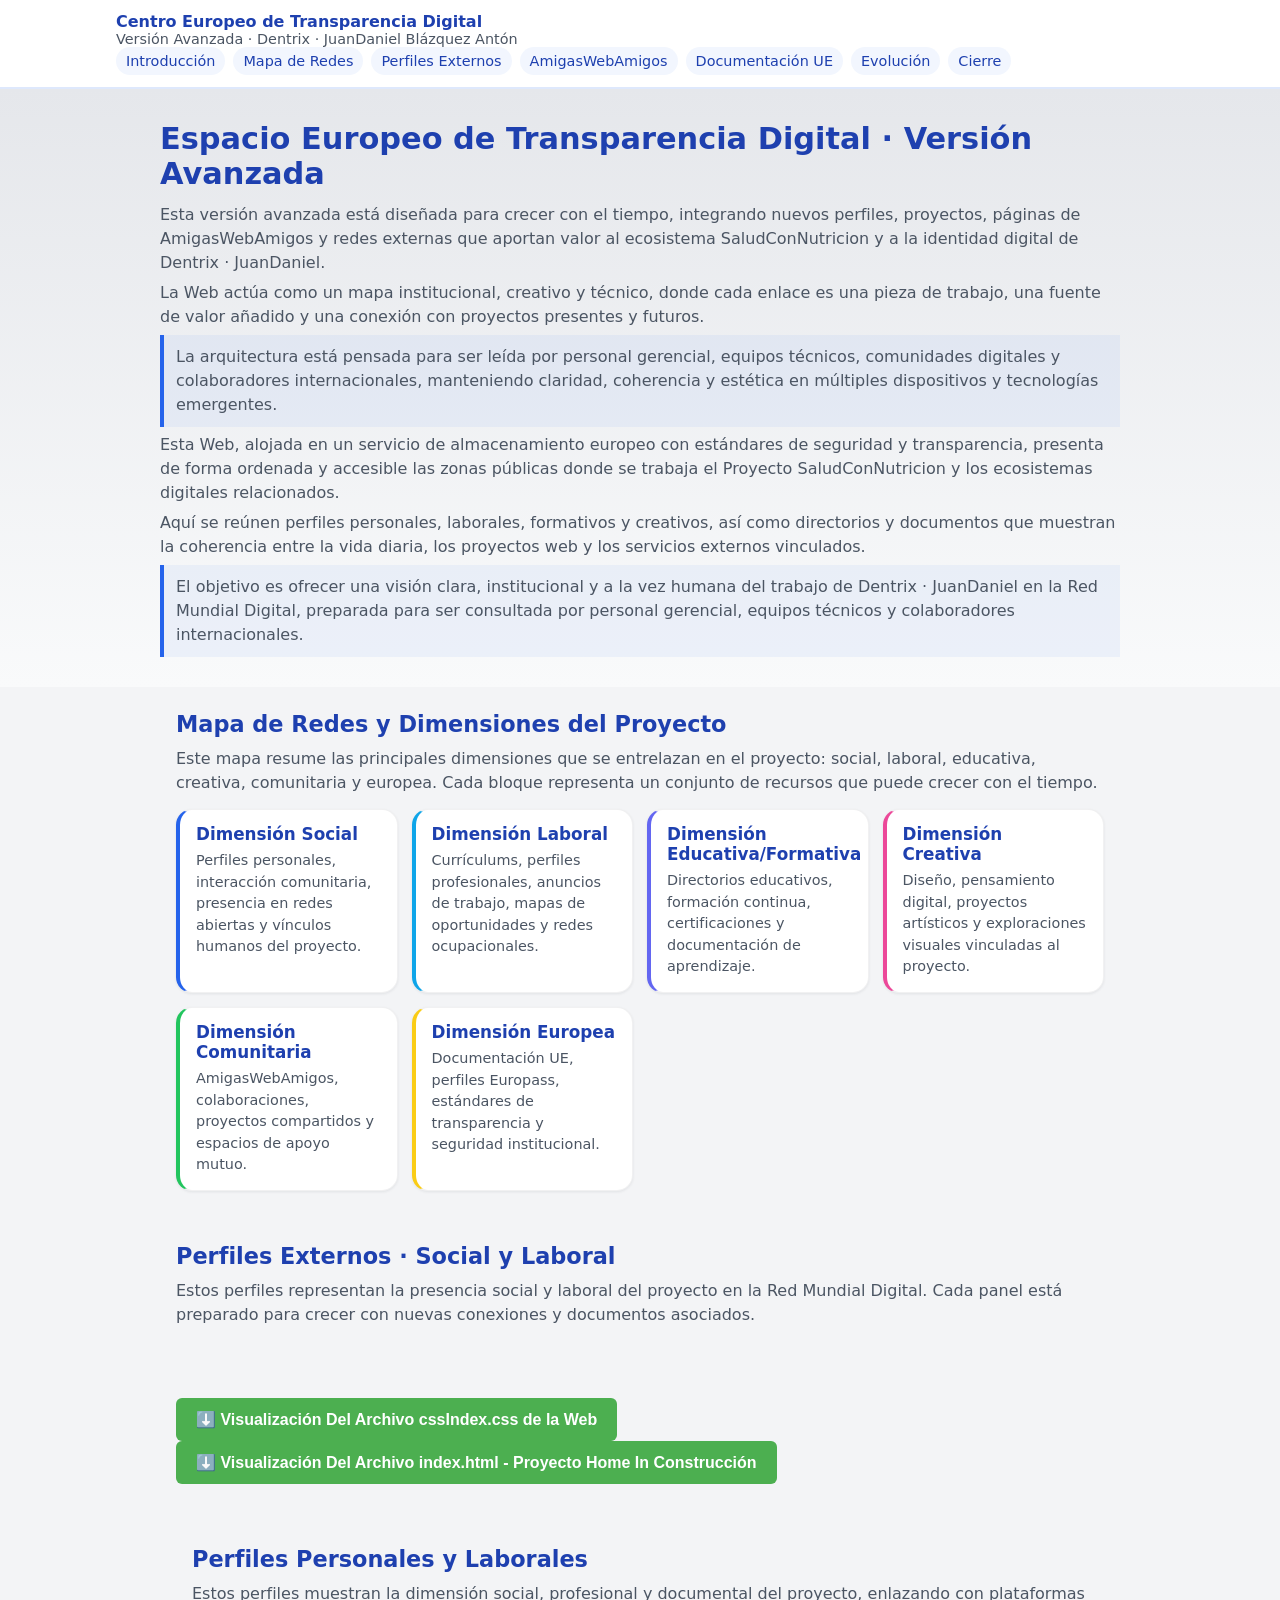
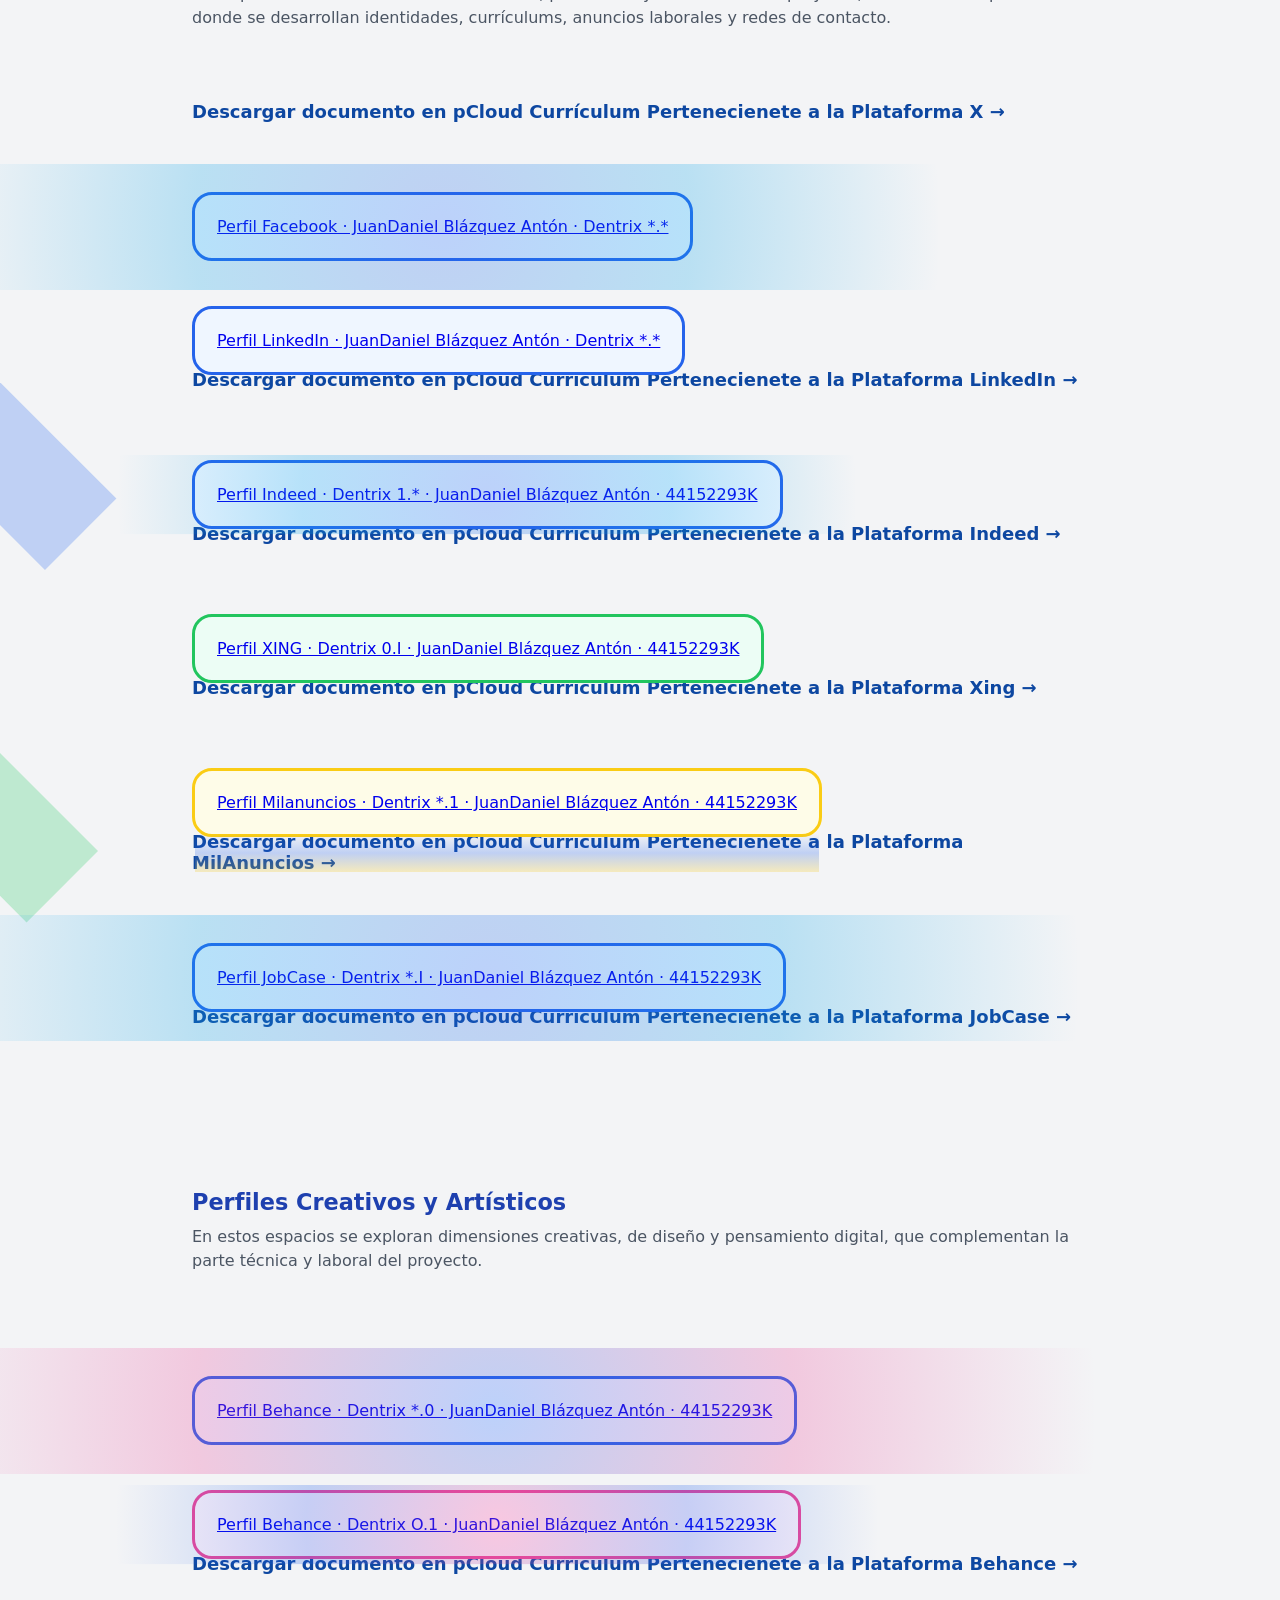
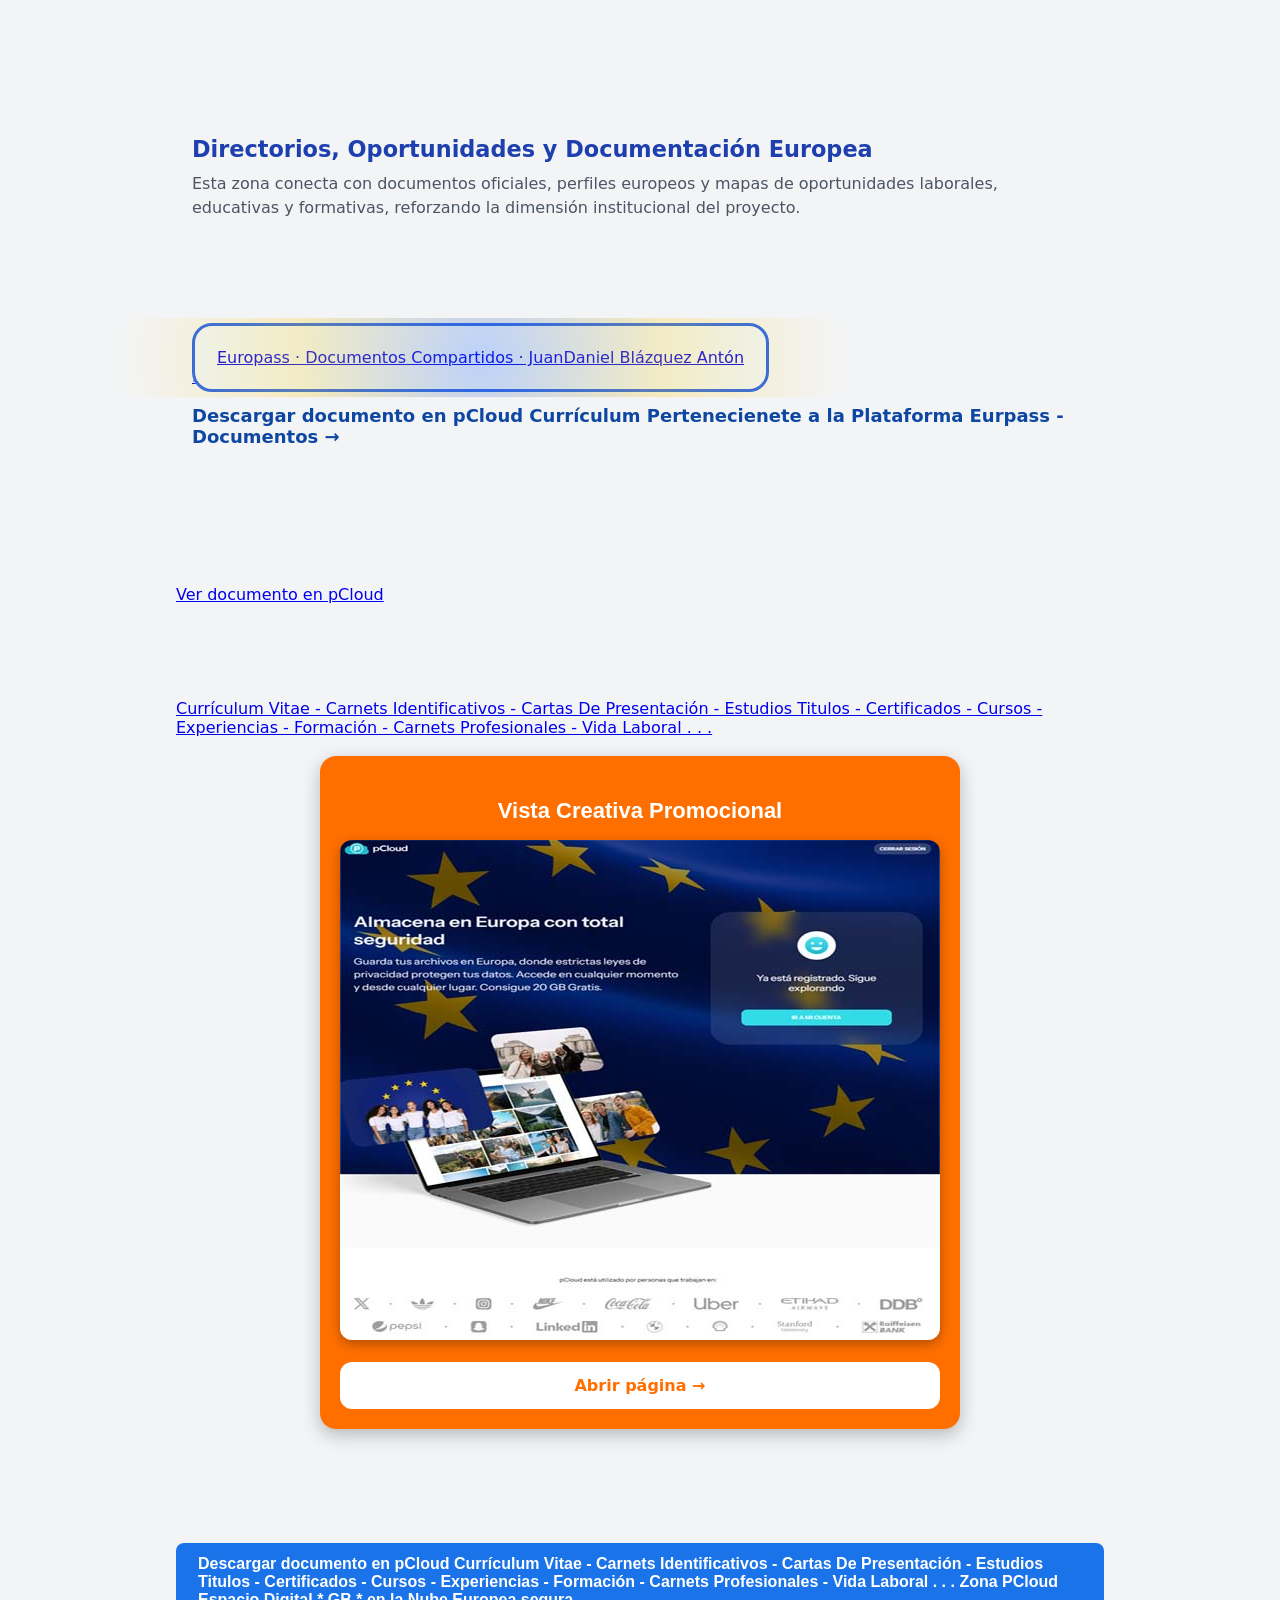
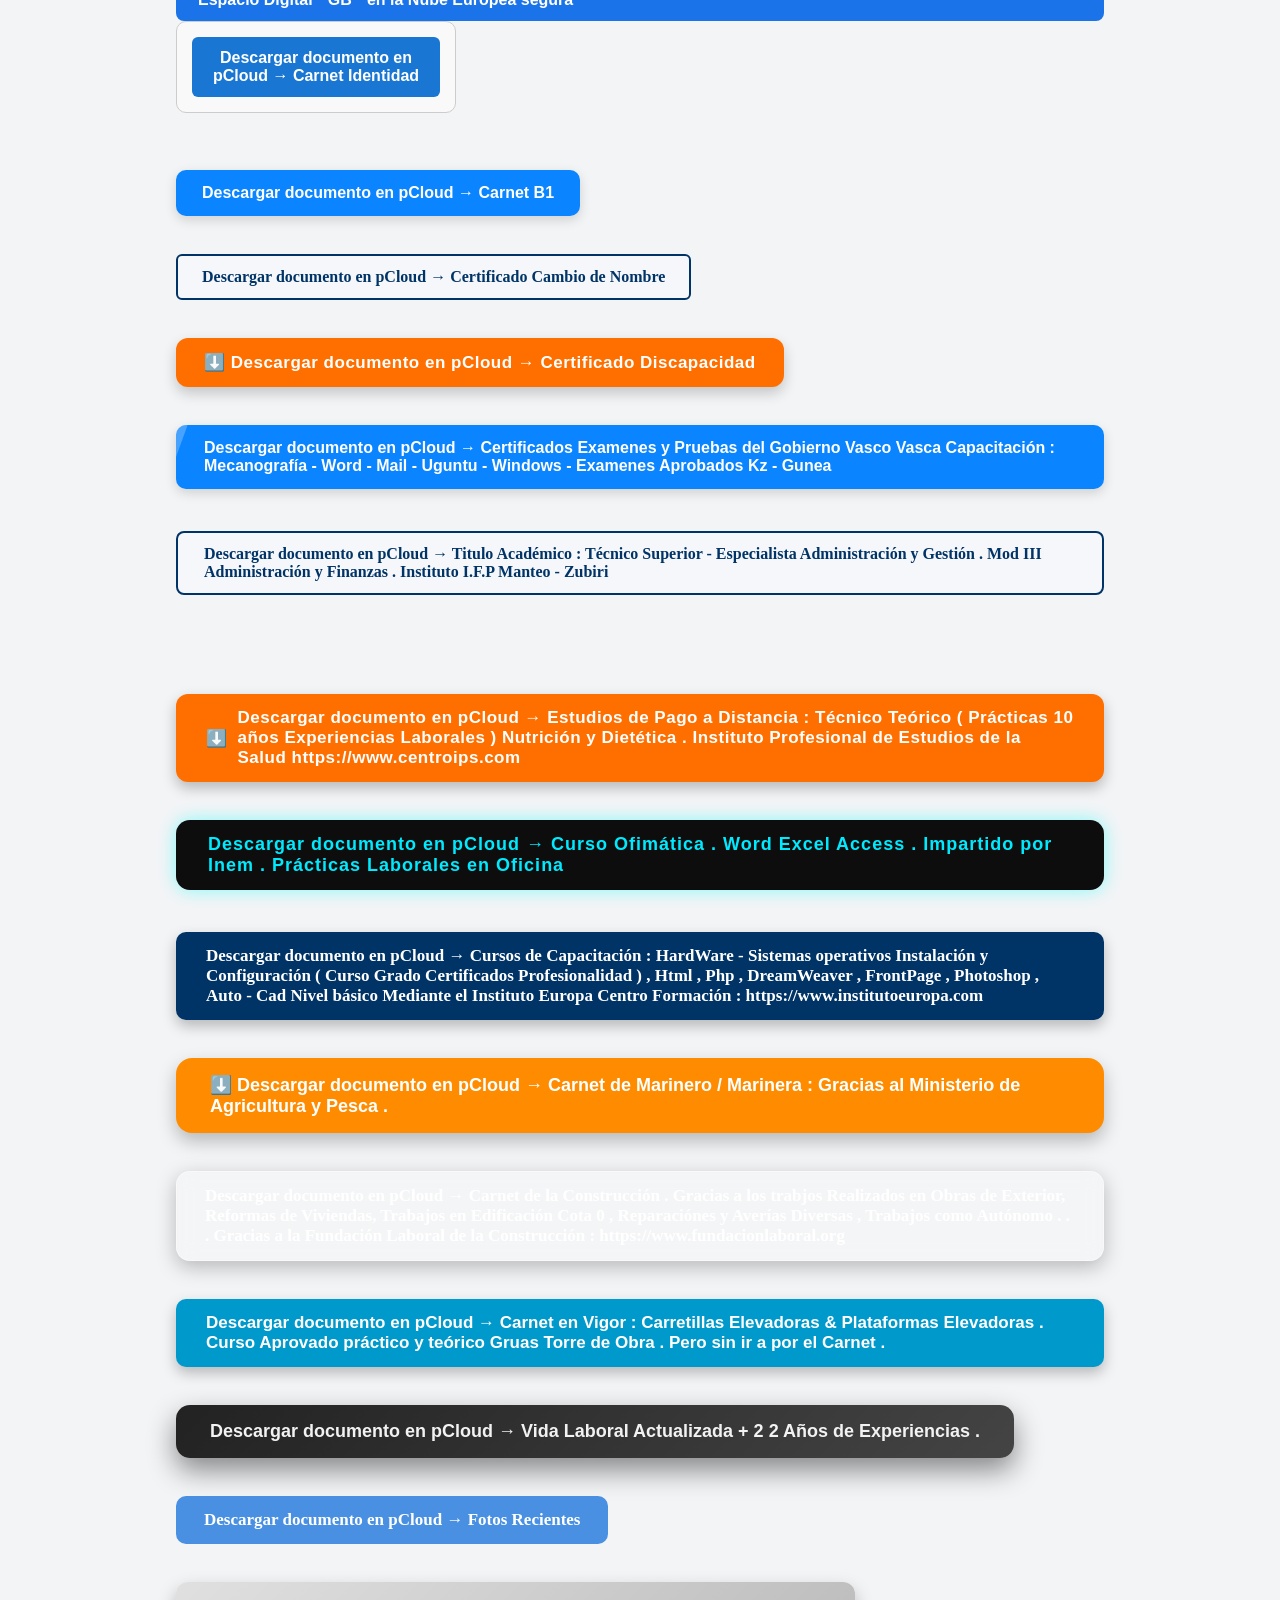
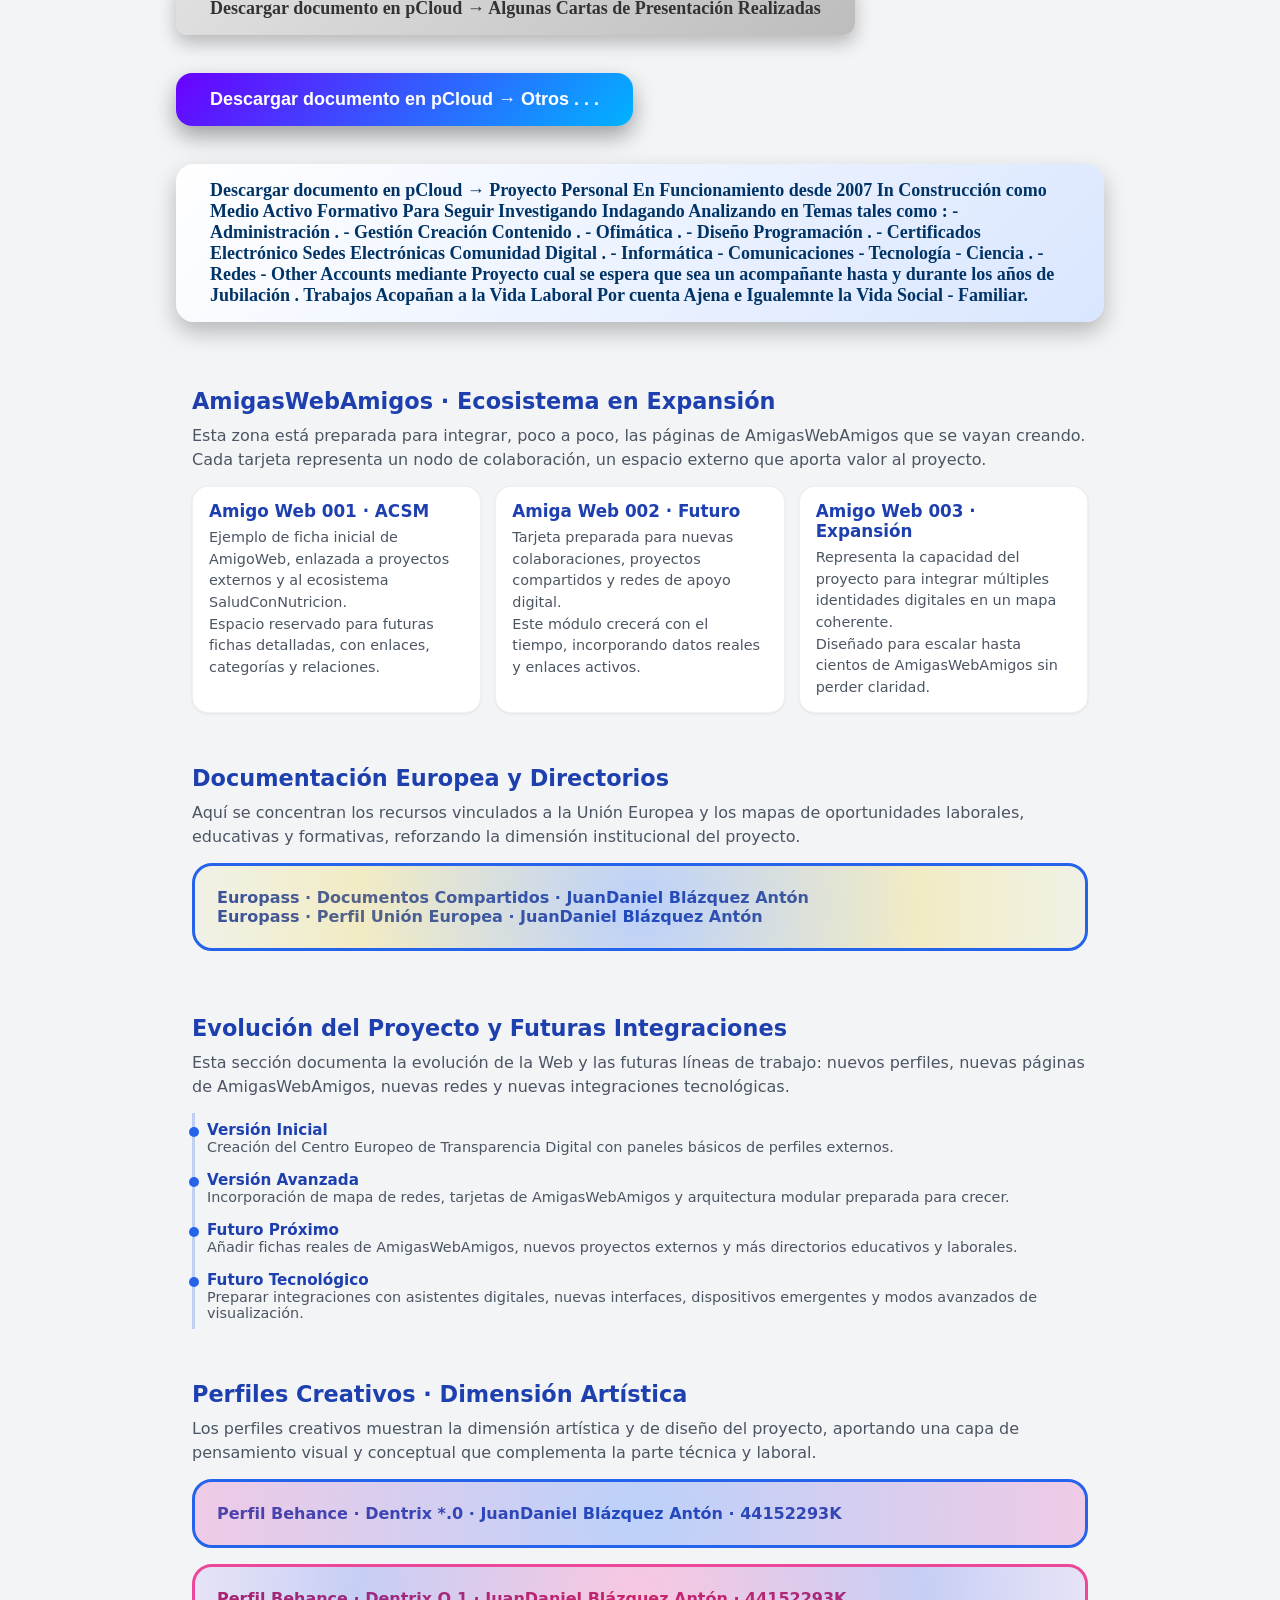
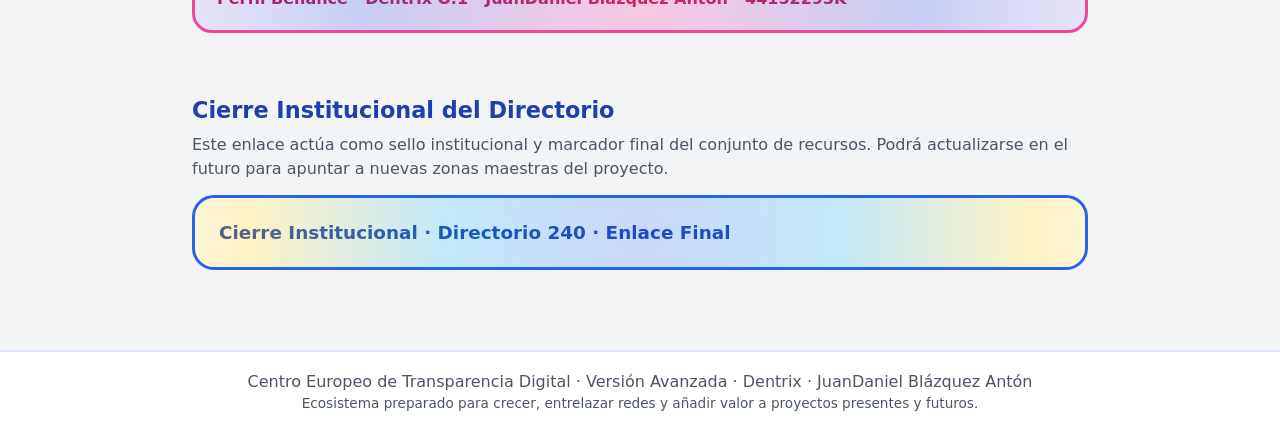
<file: index3.html>
<!DOCTYPE html>
<html lang="es">
<head>
    <meta charset="UTF-8">
    <title>Centro Europeo de Transparencia Digital · Versión Avanzada</title>
    <meta name="viewport" content="width=device-width, initial-scale=1">
    <meta name="description" content="Versión avanzada del Centro Europeo de Transparencia Digital de Dentrix · JuanDaniel Blázquez Antón. Ecosistema de redes, perfiles, proyectos y AmigasWebAmigos.">
    <link rel="stylesheet" href="cssIndex3.css">
</head>
<body>

<header class="site-header">
    <div class="header-inner">
        <div class="header-brand">
            <span class="brand-title">Centro Europeo de Transparencia Digital</span>
            <span class="brand-subtitle">Versión Avanzada · Dentrix · JuanDaniel Blázquez Antón</span>
        </div>
        <nav class="header-nav">
            <a href="#introduccion">Introducción</a>
            <a href="#mapa-redes">Mapa de Redes</a>
            <a href="#perfiles-externos">Perfiles Externos</a>
            <a href="#amigaswebamigos">AmigasWebAmigos</a>
            <a href="#documentacion-ue">Documentación UE</a>
            <a href="#evolucion-proyecto">Evolución</a>
            <a href="#cierre-institucional">Cierre</a>
        </nav>
    </div>
</header>

<section id="introduccion" class="hero-section">
    <div class="hero-content">
        <h1>Espacio Europeo de Transparencia Digital · Versión Avanzada</h1>
        <p>
            Esta versión avanzada está diseñada para crecer con el tiempo, integrando nuevos perfiles, proyectos,
            páginas de AmigasWebAmigos y redes externas que aportan valor al ecosistema SaludConNutricion y a la
            identidad digital de Dentrix · JuanDaniel.
        </p>
        <p>
            La Web actúa como un mapa institucional, creativo y técnico, donde cada enlace es una pieza de trabajo,
            una fuente de valor añadido y una conexión con proyectos presentes y futuros.
        </p>
        <p class="hero-note">
            La arquitectura está pensada para ser leída por personal gerencial, equipos técnicos, comunidades digitales
            y colaboradores internacionales, manteniendo claridad, coherencia y estética en múltiples dispositivos y
            tecnologías emergentes.
        </p>
        <p>
                Esta Web, alojada en un servicio de almacenamiento europeo con estándares de seguridad y transparencia,
                presenta de forma ordenada y accesible las zonas públicas donde se trabaja el Proyecto SaludConNutricion
                y los ecosistemas digitales relacionados.
            </p>
            <p>
                Aquí se reúnen perfiles personales, laborales, formativos y creativos, así como directorios y documentos
                que muestran la coherencia entre la vida diaria, los proyectos web y los servicios externos vinculados.
            </p>
            <p class="hero-note">
                El objetivo es ofrecer una visión clara, institucional y a la vez humana del trabajo de Dentrix · JuanDaniel
                en la Red Mundial Digital, preparada para ser consultada por personal gerencial, equipos técnicos y
                colaboradores internacionales.
            </p>
    </div>
</section>

<main>

<section id="mapa-redes" class="section-block section-grid">
    <h2>Mapa de Redes y Dimensiones del Proyecto</h2>
    <p>
        Este mapa resume las principales dimensiones que se entrelazan en el proyecto: social, laboral, educativa,
        creativa, comunitaria y europea. Cada bloque representa un conjunto de recursos que puede crecer con el tiempo.
    </p>

    <div class="grid-categories">
        <article class="category-card category-social">
            <h3>Dimensión Social</h3>
            <p>Perfiles personales, interacción comunitaria, presencia en redes abiertas y vínculos humanos del proyecto.</p>
        </article>
        <article class="category-card category-laboral">
            <h3>Dimensión Laboral</h3>
            <p>Currículums, perfiles profesionales, anuncios de trabajo, mapas de oportunidades y redes ocupacionales.</p>
        </article>
        <article class="category-card category-educativa">
            <h3>Dimensión Educativa/Formativa</h3>
            <p>Directorios educativos, formación continua, certificaciones y documentación de aprendizaje.</p>
        </article>
        <article class="category-card category-creativa">
            <h3>Dimensión Creativa</h3>
            <p>Diseño, pensamiento digital, proyectos artísticos y exploraciones visuales vinculadas al proyecto.</p>
        </article>
        <article class="category-card category-comunitaria">
            <h3>Dimensión Comunitaria</h3>
            <p>AmigasWebAmigos, colaboraciones, proyectos compartidos y espacios de apoyo mutuo.</p>
        </article>
        <article class="category-card category-europea">
            <h3>Dimensión Europea</h3>
            <p>Documentación UE, perfiles Europass, estándares de transparencia y seguridad institucional.</p>
        </article>
    </div>
</section>

<section id="perfiles-externos" class="section-block">
    <h2>Perfiles Externos · Social y Laboral</h2>
    <p>
        Estos perfiles representan la presencia social y laboral del proyecto en la Red Mundial Digital. Cada panel
        está preparado para crecer con nuevas conexiones y documentos asociados.
    </p>

    <br>
<br>
<br>       
        

<a href="https://e.pcloud.link/publink/show?code=XZRzfoZoWjI5c79BsS828igyXUPWQ36NRKX" 
   target="_blank" 
   style="display:inline-block;padding:12px 20px;background:#4caf50;color:white;
          border-radius:6px;font-family:Arial;text-decoration:none;font-weight:600;">
    ⬇️ Visualización Del Archivo cssIndex.css de la Web
</a>
            <a href="https://e.pcloud.link/publink/show?code=XZIKuoZN1YcOJTgNnbauugIMzoRI4bNIhSX" 
   target="_blank" 
   style="display:inline-block;padding:12px 20px;background:#4caf50;color:white;
          border-radius:6px;font-family:Arial;text-decoration:none;font-weight:600;">
    ⬇️ Visualización Del Archivo index.html - Proyecto Home In Construcción
</a>

<br>
<br>
<br>
    <!-- SECCIÓN: PERFILES PERSONALES Y LABORALES -->
    <main>
        <section id="perfiles-personales-laborales" class="section-block">
            <h2>Perfiles Personales y Laborales</h2>
            <p>
                Estos perfiles muestran la dimensión social, profesional y documental del proyecto, enlazando
                con plataformas donde se desarrollan identidades, currículums, anuncios laborales y redes de contacto.
            </p>
            <br>
<br>
<br>

    <a href="https://e.pcloud.link/publink/show?code=XZIKuoZN1YcOJTgNnbauugIMzoRI4bNIhSX" 
   target="_blank" 
   style="color:#0d47a1;font-size:18px;font-weight:600;text-decoration:none;">
    Descargar documento en pCloud Currículum Pertenecienete a la Plataforma X →
</a>
<br>
<br>
<br> 
<br>
<br>
<br>
            <!-- Facebook -->
            <a class="panel facebook-dentrix"
                 href="https://www.facebook.com/JuanDaniel.BlazquezAnton.Dentrix.Humanoide.Digital" target="_blank" rel="noopener">
                    Perfil Facebook · JuanDaniel Blázquez Antón · Dentrix *.*
                </a>
<br>
<br>
<br> 
<br>
<br>
<br>         

            <!-- LinkedIn -->
            <a class="panel linkedin-dentrix"
                 href="https://www.linkedin.com/in/juandaniel-blazquez-anton-44152293k" target="_blank" rel="noopener">
                    Perfil LinkedIn · JuanDaniel Blázquez Antón · Dentrix *.*
                </a>
 <br>
 <br>
<a href="https://e.pcloud.link/publink/show?code=XZIKuoZN1YcOJTgNnbauugIMzoRI4bNIhSX" 
   target="_blank" 
   style="color:#0d47a1;font-size:18px;font-weight:600;text-decoration:none;">
    Descargar documento en pCloud Currículum Pertenecienete a la Plataforma LinkedIn →
</a> 
<br>
<br>
<br> 
<br>
<br>
<br>
            <!-- Indeed -->
            <a class="panel indeed-dentrix"
                 href="https://profile.indeed.com/p/juandanielb-zb3m074" target="_blank" rel="noopener">
                    Perfil Indeed · Dentrix 1.* · JuanDaniel Blázquez Antón · 44152293K
                </a>
 <br>
 <br>
<a href="https://e.pcloud.link/publink/show?code=XZIKuoZN1YcOJTgNnbauugIMzoRI4bNIhSX" 
   target="_blank" 
   style="color:#0d47a1;font-size:18px;font-weight:600;text-decoration:none;">
    Descargar documento en pCloud Currículum Pertenecienete a la Plataforma Indeed →
</a>
<br>
<br>
<br> 
<br>
<br>
<br>           

            <!-- XING -->
            <a class="panel xing-dentrix"
                 href="https://www.xing.com/profile/JuanDaniel_BlazquezAnton" target="_blank" rel="noopener">
                    Perfil XING · Dentrix 0.I · JuanDaniel Blázquez Antón · 44152293K
                </a>
 <br>
 <br>
<a href="https://e.pcloud.link/publink/show?code=XZIKuoZN1YcOJTgNnbauugIMzoRI4bNIhSX" 
   target="_blank" 
   style="color:#0d47a1;font-size:18px;font-weight:600;text-decoration:none;">
    Descargar documento en pCloud Currículum Pertenecienete a la Plataforma Xing →
</a>
            
<br>
<br>
<br> 
<br>
<br>
<br>
            <!-- Milanuncios -->
            <a class="panel milanuncios-dentrix"
                 href="https://www.milanuncios.com/valoraciones-usuario/juandaniel-blazquez-anton-237594142.htm" target="_blank" rel="noopener">
                    Perfil Milanuncios · Dentrix *.1 · JuanDaniel Blázquez Antón · 44152293K
                </a>
 <br>
 <br>
<a href="https://e.pcloud.link/publink/show?code=XZIKuoZN1YcOJTgNnbauugIMzoRI4bNIhSX" 
   target="_blank" 
   style="color:#0d47a1;font-size:18px;font-weight:600;text-decoration:none;">
    Descargar documento en pCloud Currículum Pertenecienete a la Plataforma MilAnuncios →
</a>
            
<br>
<br>
<br> 
<br>
<br>
<br>
            <!-- JobCase -->
            <a class="panel jobcase-dentrix-final"
                 href="https://www.jobcase.com/profile/1JFI7SwuXg4K1s7nZwl3XNJH?sharedFrom=copyLink&p_key=1JFI7SwuXg4K1s7nZwl3XNJHl" target="_blank" rel="noopener">
                    Perfil JobCase · Dentrix *.I · JuanDaniel Blázquez Antón · 44152293K
                </a>
<br>
 <br>
<a href="https://e.pcloud.link/publink/show?code=XZIKuoZN1YcOJTgNnbauugIMzoRI4bNIhSX" 
   target="_blank" 
   style="color:#0d47a1;font-size:18px;font-weight:600;text-decoration:none;">
    Descargar documento en pCloud Currículum Pertenecienete a la Plataforma JobCase →
</a>
            
        </section>
<br>
<br>
<br> 
<br>
<br>
<br> 
        <!-- SECCIÓN: PERFILES CREATIVOS -->
        <section id="perfiles-creativos" class="section-block">
            <h2>Perfiles Creativos y Artísticos</h2>
            <p>
                En estos espacios se exploran dimensiones creativas, de diseño y pensamiento digital, que complementan
                la parte técnica y laboral del proyecto.
            </p>
<br>
<br>
<br> 
<br>
<br>
<br>
            <!-- Behance 1 -->
            <a class="panel behance-dentrix1"
                 href="https://www.behance.net/DigiThinkingers" target="_blank" rel="noopener">
                    Perfil Behance · Dentrix *.0 · JuanDaniel Blázquez Antón · 44152293K
                </a>
            
<br>
<br>
<br> 
<br>
<br>
<br>
            <!-- Behance 2 -->
            <a class="panel behance-dentrix2"
                 href="https://www.behance.net/juandanblzque" target="_blank" rel="noopener">
                    Perfil Behance · Dentrix O.1 · JuanDaniel Blázquez Antón · 44152293K
                </a>

            <br>
 <br>
<a href="https://e.pcloud.link/publink/show?code=XZIKuoZN1YcOJTgNnbauugIMzoRI4bNIhSX" 
   target="_blank" 
   style="color:#0d47a1;font-size:18px;font-weight:600;text-decoration:none;">
    Descargar documento en pCloud Currículum Pertenecienete a la Plataforma Behance →
</a>
            
        </section>
<br>
<br>
<br> 
<br>
<br>
<br> 
        <!-- SECCIÓN: DIRECTORIOS Y DOCUMENTOS EUROPEOS -->
        <section id="directorios-y-documentos" class="section-block">
            <h2>Directorios, Oportunidades y Documentación Europea</h2>
            <p>
                Esta zona conecta con documentos oficiales, perfiles europeos y mapas de oportunidades laborales,
                educativas y formativas, reforzando la dimensión institucional del proyecto.
            </p>
<br>
<br>
<br> 
<br>
<br>
<br>
            <!-- Europass -->
            <a class="panel europass-dentrix"
                 href="https://europa.eu/europass/eportfolio/screen/share/documents/4805bf9f-8b7c-4a15-b4a0-f619acd05cbe?lang=es" target="_blank" rel="noopener">
                    Europass · Documentos Compartidos · JuanDaniel Blázquez Antón
                </a>
                <br>
                <a href="https://europa.eu/europass/eportfolio/api/eprofile/shared-profile/juandaniel-bl%C3%A1zquez+ant%C3%B3n+/8a004689-e8bf-4d9e-b1fb-29a237662e0c?view=html" target="_blank" rel="noopener">
                    Europass · Perfil Unión Europea · JuanDaniel Blázquez Antón
                </a>
            <br>
 <br>
<a href="https://e.pcloud.link/publink/show?code=XZIKuoZN1YcOJTgNnbauugIMzoRI4bNIhSX" 
   target="_blank" 
   style="color:#0d47a1;font-size:18px;font-weight:600;text-decoration:none;">
    Descargar documento en pCloud Currículum Pertenecienete a la Plataforma Eurpass - Documentos  →
</a>
        </section>

<br>
<br>
<br> 
<br>
<br>
<br>             

        <a href="https://u.pcloud.link/s/XXXXXXXXXX" target="_blank">
    Ver documento en pCloud
</a>
<br>
<br>
<br> 
<br>
<br>
<br>
        <a href="https://u.pcloud.link/s/XXXXXXXXXX" target="_blank">
    Currículum Vitae - Carnets Identificativos - Cartas De Presentación - Estudios Titulos - Certificados
            - Cursos - Experiencias - Formación - Carnets Profesionales - Vida Laboral . . . 
        </a>


       <br>
        <br>

<style>
.panel-creative {
    max-width:640px;
    margin:auto;
    padding:20px;
    background:#ff6f00;
    border-radius:16px;
    box-shadow:0 6px 18px rgba(0,0,0,0.25);
    animation:float 4s ease-in-out infinite;
}
@keyframes float {
    0% { transform:translateY(0px); }
    50% { transform:translateY(-6px); }
    100% { transform:translateY(0px); }
}
</style>

<div class="panel-creative">
    <h3 style="color:white;font-family:Arial;font-size:22px;
               text-align:center;margin-bottom:16px;">
        Vista Creativa Promocional
    </h3>

    <img src="pCLoud-Presentation2026-07-17_124516.jpg" 
         style="width:100%;height:auto;border-radius:12px;
                box-shadow:0 4px 12px rgba(0,0,0,0.3);">

    <a href="https://landing.pcloud.com/es/european-cloud-storage?channelid=15528&label=EU2026"
       target="_blank"
       style="display:block;margin-top:18px;padding:14px;background:white;color:#ff6f00;
              text-align:center;border-radius:12px;font-weight:700;text-decoration:none;">
        Abrir página →
    </a>
</div>


        <br>
        <br>
        <br>
 <br>
        <br>
        <br>



        
<a href="https://e.pcloud.link/publink/show?code=XZIKuoZN1YcOJTgNnbauugIMzoRI4bNIhSX" 
   target="_blank" 
   style="display:inline-block;padding:12px 22px;background:#1a73e8;color:white;
          font-weight:600;border-radius:8px;text-decoration:none;font-family:Arial;">
    Descargar documento en pCloud Currículum Vitae - Carnets Identificativos - Cartas De Presentación - Estudios Titulos - Certificados
            - Cursos - Experiencias - Formación - Carnets Profesionales - Vida Laboral . . .  Zona PCloud Espacio Digital * GB *  en la Nube Europea segura
</a>
 
<div style="padding:15px;border:1px solid #ccc;border-radius:10px;width:280px;
            background:#f9f9f9;text-align:center;">
  <a href="https://e.pcloud.link/publink/show?code=XZIKuoZN1YcOJTgNnbauugIMzoRI4bNIhSX" 
     target="_blank" 
     style="display:block;padding:12px;background:#1976d2;color:white;border-radius:6px;
            font-family:Arial;text-decoration:none;font-weight:bold;">
      Descargar documento en pCloud → Carnet Identidad
  </a>
</div>
<br>
<br>
<br>
<a href="https://e.pcloud.link/publink/show?code=XZIKuoZN1YcOJTgNnbauugIMzoRI4bNIhSX" 
   target="_blank"
   style="display:inline-block;padding:14px 26px;background:#0a84ff;color:white;
          font-weight:600;border-radius:10px;text-decoration:none;font-family:Segoe UI, Arial;
          box-shadow:0 4px 12px rgba(0,0,0,0.15);transition:0.3s;">
    Descargar documento en pCloud → Carnet B1
</a>
<br>
<br>
<br>
        
  <a href="https://e.pcloud.link/publink/show?code=XZIKuoZN1YcOJTgNnbauugIMzoRI4bNIhSX" 
   target="_blank"
   style="display:inline-block;padding:12px 24px;border:2px solid #003366;color:#003366;
          font-weight:700;border-radius:6px;text-decoration:none;font-family:Georgia, serif;
          background:#f5f7fa;transition:0.3s;">
    Descargar documento en pCloud → Certificado Cambio de Nombre
</a>
<br>
<br>
<br>  
        <a href="https://e.pcloud.link/publink/show?code=XZIKuoZN1YcOJTgNnbauugIMzoRI4bNIhSX" 
   target="_blank"
   style="display:inline-block;padding:14px 28px;background:#ff6f00;color:white;
          border-radius:12px;font-family:Arial;font-size:17px;font-weight:700;
          text-decoration:none;letter-spacing:0.5px;box-shadow:0 6px 14px rgba(0,0,0,0.2);
          transition:0.3s;">
    ⬇️ Descargar documento en pCloud → Certificado Discapacidad
</a>

<br>
<br>
<br> 

<style>
.btn-tech {
    display:inline-block;
    padding:14px 28px;
    background:#0a84ff;
    color:white;
    font-weight:600;
    border-radius:10px;
    text-decoration:none;
    font-family:Segoe UI, Arial;
    box-shadow:0 4px 12px rgba(0,0,0,0.15);
    position:relative;
    overflow:hidden;
    transition:transform 0.3s, box-shadow 0.3s;
}
.btn-tech::before {
    content:"";
    position:absolute;
    top:0;
    left:-100%;
    width:100%;
    height:100%;
    background:rgba(255,255,255,0.25);
    transform:skewX(-20deg);
    transition:left 0.5s;
}
.btn-tech:hover {
    transform:translateY(-4px);
    box-shadow:0 8px 18px rgba(0,0,0,0.25);
}
.btn-tech:hover::before {
    left:100%;
}
</style>

<a class="btn-tech" 
   href="https://e.pcloud.link/publink/show?code=XZIKuoZN1YcOJTgNnbauugIMzoRI4bNIhSX" 
   target="_blank">
    Descargar documento en pCloud → Certificados Examenes y Pruebas del Gobierno Vasco Vasca Capacitación : Mecanografía 
    - Word - Mail - Uguntu - Windows - Examenes Aprobados Kz - Gunea 
</a>


<br>
<br>
<br> 
<style>
.btn-premium {
    display:inline-block;
    padding:12px 26px;
    border:2px solid #003366;
    color:#003366;
    font-weight:700;
    border-radius:8px;
    text-decoration:none;
    font-family:Georgia, serif;
    background:#f5f7fa;
    position:relative;
    overflow:hidden;
    transition:color 0.3s, background 0.3s, transform 0.3s;
}
.btn-premium::after {
    content:"";
    position:absolute;
    width:0%;
    height:100%;
    top:0;
    left:0;
    background:#003366;
    z-index:-1;
    transition:width 0.4s;
}
.btn-premium:hover {
    color:white;
    transform:translateY(-3px);
}
.btn-premium:hover::after {
    width:100%;
}
</style>

<a class="btn-premium" 
   href="https://e.pcloud.link/publink/show?code=XZIKuoZN1YcOJTgNnbauugIMzoRI4bNIhSX" 
   target="_blank">
    Descargar documento en pCloud → Titulo Académico : Técnico Superior - Especialista Administración y Gestión . 
    Mod III Administración y Finanzas . Instituto I.F.P Manteo - Zubiri 
</a>


<br>
<br>
<br> 
<style>
.btn-creative {
    display:inline-flex;
    align-items:center;
    gap:10px;
    padding:14px 30px;
    background:#ff6f00;
    color:white;
    border-radius:12px;
    font-family:Arial;
    font-size:17px;
    font-weight:700;
    text-decoration:none;
    letter-spacing:0.5px;
    box-shadow:0 6px 14px rgba(0,0,0,0.25);
    transition:transform 0.25s, box-shadow 0.25s;
}
.btn-creative:hover {
    transform:translateY(-5px);
    box-shadow:0 10px 20px rgba(0,0,0,0.35);
}
.btn-creative span {
    display:inline-block;
    transition:transform 0.3s;
}
.btn-creative:hover span {
    transform:translateY(3px);
}
</style>
<br>
<br>
<br>  
<a class="btn-creative" 
   href="https://e.pcloud.link/publink/show?code=XZIKuoZN1YcOJTgNnbauugIMzoRI4bNIhSX" 
   target="_blank">
    <span>⬇️</span> Descargar documento en pCloud → Estudios de Pago a Distancia : Técnico Teórico ( Prácticas 10 años 
    Experiencias Laborales ) Nutrición y Dietética . Instituto Profesional de Estudios de la Salud https://www.centroips.com
</a>


<br>
<br>
<br>  
<style>
.btn-neon {
    display:inline-block;
    padding:14px 32px;
    background:#0d0d0d;
    color:#00eaff;
    border-radius:14px;
    font-family:Segoe UI, Arial;
    font-size:18px;
    font-weight:700;
    text-decoration:none;
    letter-spacing:1px;
    box-shadow:0 0 18px rgba(0,255,255,0.45);
    transition:0.3s;
    position:relative;
    overflow:hidden;
}
.btn-neon::before {
    content:"";
    position:absolute;
    top:0;
    left:-100%;
    width:100%;
    height:100%;
    background:linear-gradient(120deg, transparent, rgba(0,255,255,0.4), transparent);
    transition:0.6s;
}
.btn-neon:hover {
    transform:scale(1.06);
    box-shadow:0 0 28px rgba(0,255,255,0.65);
}
.btn-neon:hover::before {
    left:100%;
}
</style>

<a class="btn-neon" 
   href="https://e.pcloud.link/publink/show?code=XZIKuoZN1YcOJTgNnbauugIMzoRI4bNIhSX" 
   target="_blank">
   Descargar documento en pCloud → Curso Ofimática . Word Excel Access  . Impartido por Inem . Prácticas Laborales en Oficina
</a>
<br>
<br>
<br>
<style>
.btn-eu {
    display:inline-block;
    padding:14px 30px;
    background:#003366;
    color:white;
    border-radius:10px;
    font-family:Georgia, serif;
    font-size:17px;
    font-weight:700;
    text-decoration:none;
    box-shadow:0 6px 14px rgba(0,0,0,0.25);
    transition:0.3s;
}
.btn-eu:hover {
    background:#001f4d;
    transform:translateY(-4px);
    box-shadow:0 10px 20px rgba(0,0,0,0.35);
}
</style>

<a class="btn-eu" 
   href="https://e.pcloud.link/publink/show?code=XZIKuoZN1YcOJTgNnbauugIMzoRI4bNIhSX" 
   target="_blank">
   Descargar documento en pCloud → Cursos de Capacitación :  HardWare - Sistemas operativos Instalación y Configuración 
   ( Curso Grado Certificados Profesionalidad ) , Html , Php , DreamWeaver , FrontPage , Photoshop , Auto - Cad Nivel básico
    Mediante el Instituto Europa Centro Formación : https://www.institutoeuropa.com

    
</a>

<br>
<br>
<br>

        <style>
.btn-solar {
    display:inline-block;
    padding:16px 34px;
    background:#ff8c00;
    color:white;
    border-radius:16px;
    font-family:Arial;
    font-size:18px;
    font-weight:700;
    text-decoration:none;
    box-shadow:0 8px 18px rgba(0,0,0,0.25);
    transition:0.25s;
}
.btn-solar:hover {
    transform:translateY(-6px) scale(1.05);
    box-shadow:0 12px 24px rgba(0,0,0,0.35);
}
</style>

<a class="btn-solar" 
   href="https://e.pcloud.link/publink/show?code=XZIKuoZN1YcOJTgNnbauugIMzoRI4bNIhSX" 
   target="_blank">
   ⬇️ Descargar documento en pCloud → Carnet de Marinero / Marinera : Gracias al Ministerio de Agricultura y Pesca . 
</a>
<br>
<br>
<br>

        <style>
.btn-glass {
    display:inline-block;
    padding:14px 28px;
    backdrop-filter:blur(8px);
    background:rgba(255,255,255,0.15);
    color:#ffffff;
    border:1px solid rgba(255,255,255,0.4);
    border-radius:14px;
    font-family:Segoe UI;
    font-size:17px;
    font-weight:600;
    text-decoration:none;
    box-shadow:0 6px 20px rgba(0,0,0,0.25);
    transition:0.3s;
}
.btn-glass:hover {
    background:rgba(255,255,255,0.25);
    transform:translateY(-4px);
}
</style>

<a class="btn-glass" 
   href="https://e.pcloud.link/publink/show?code=XZIKuoZN1YcOJTgNnbauugIMzoRI4bNIhSX" 
   target="_blank">
   Descargar documento en pCloud → Carnet de la Construcción . Gracias a los trabjos Realizados en Obras de Exterior, 
    Reformas de Viviendas, Trabajos en Edificación Cota 0 , Reparaciónes y Averías Diversas , Trabajos como Autónomo . . . 
    Gracias a la Fundación Laboral de la Construcción : https://www.fundacionlaboral.org
</a>
<br>
<br>
<br>
<style>
.btn-science {
    display:inline-block;
    padding:14px 30px;
    background:#0099cc;
    color:white;
    border-radius:10px;
    font-family:Roboto, Arial;
    font-size:17px;
    font-weight:700;
    text-decoration:none;
    box-shadow:0 6px 14px rgba(0,0,0,0.25);
    transition:0.3s;
    animation:pulse 3s infinite ease-in-out;
}
@keyframes pulse {
    0% { box-shadow:0 0 12px rgba(0,153,204,0.4); }
    50% { box-shadow:0 0 22px rgba(0,153,204,0.7); }
    100% { box-shadow:0 0 12px rgba(0,153,204,0.4); }
}
.btn-science:hover {
    transform:translateY(-4px);
}
</style>

<a class="btn-science" 
   href="https://e.pcloud.link/publink/show?code=XZIKuoZN1YcOJTgNnbauugIMzoRI4bNIhSX" 
   target="_blank">
   Descargar documento en pCloud → Carnet en Vigor : Carretillas Elevadoras & Plataformas Elevadoras . 
    Curso Aprovado práctico y teórico Gruas Torre de Obra . Pero sin ir a por el Carnet . 
</a>

<br>
<br>
<br> 

<style>
.btn-photo {
    display:inline-block;
    padding:16px 34px;
    background:linear-gradient(135deg,#222,#444);
    color:#f2f2f2;
    border-radius:14px;
    font-family:Arial;
    font-size:18px;
    font-weight:700;
    text-decoration:none;
    box-shadow:0 12px 28px rgba(0,0,0,0.45);
    transition:0.3s;
}
.btn-photo:hover {
    transform:translateY(-6px);
    box-shadow:0 18px 34px rgba(0,0,0,0.55);
}
</style>

<a class="btn-photo" 
   href="https://e.pcloud.link/publink/show?code=XZIKuoZN1YcOJTgNnbauugIMzoRI4bNIhSX" 
   target="_blank">
   Descargar documento en pCloud → Vida Laboral Actualizada + 2 2 Años de Experiencias . 
</a>

<br>
<br>
<br>  

     <style>
.btn-edu {
    display:inline-block;
    padding:14px 28px;
    background:#4a90e2;
    color:white;
    border-radius:10px;
    font-family:Verdana;
    font-size:17px;
    font-weight:700;
    text-decoration:none;
    transition:0.3s;
}
.btn-edu:hover {
    background:#357ab8;
    transform:translateY(-4px);
}
</style>

<a class="btn-edu" 
   href="https://e.pcloud.link/publink/show?code=XZIKuoZN1YcOJTgNnbauugIMzoRI4bNIhSX" 
   target="_blank">
   Descargar documento en pCloud → Fotos Recientes
</a>
<br>
<br>
<br> 

   <style>
.btn-exec {
    display:inline-block;
    padding:16px 34px;
    background:linear-gradient(135deg,#e0e0e0,#bdbdbd);
    color:#333;
    border-radius:12px;
    font-family:Georgia;
    font-size:18px;
    font-weight:700;
    text-decoration:none;
    box-shadow:0 8px 18px rgba(0,0,0,0.25);
    transition:0.3s;
}
.btn-exec:hover {
    transform:translateY(-5px);
    box-shadow:0 12px 24px rgba(0,0,0,0.35);
}
</style>

<a class="btn-exec" 
   href="https://e.pcloud.link/publink/show?code=XZIKuoZN1YcOJTgNnbauugIMzoRI4bNIhSX" 
   target="_blank">
   Descargar documento en pCloud → Algunas Cartas de Presentación Realizadas
</a>
<br>
<br>
<br>   


        <style>
.btn-future {
    display:inline-block;
    padding:16px 34px;
    background:linear-gradient(135deg,#6a00ff,#00b3ff);
    color:white;
    border-radius:16px;
    font-family:Arial;
    font-size:18px;
    font-weight:700;
    text-decoration:none;
    box-shadow:0 10px 22px rgba(0,0,0,0.35);
    transition:0.3s;
}
.btn-future:hover {
    transform:translateY(-6px) scale(1.05);
}
</style>

<a class="btn-future" 
   href="https://e.pcloud.link/publink/show?code=XZIKuoZN1YcOJTgNnbauugIMzoRI4bNIhSX" 
   target="_blank">
   Descargar documento en pCloud → Otros . . . 
</a>
<br>
<br>
<br>

        <style>
.btn-diamond {
    display:inline-block;
    padding:16px 34px;
    background:linear-gradient(135deg,#ffffff,#d9e6ff);
    color:#003366;
    border-radius:18px;
    font-family:Georgia;
    font-size:18px;
    font-weight:700;
    text-decoration:none;
    box-shadow:0 10px 22px rgba(0,0,0,0.25);
    position:relative;
    overflow:hidden;
    transition:0.3s;
}
.btn-diamond::after {
    content:"";
    position:absolute;
    top:0;
    left:-100%;
    width:100%;
    height:100%;
    background:linear-gradient(120deg,transparent,rgba(255,255,255,0.7),transparent);
    transition:0.6s;
}
.btn-diamond:hover {
    transform:translateY(-6px);
}
.btn-diamond:hover::after {
    left:100%;
}
</style>

<a class="btn-diamond" 
   href="https://e.pcloud.link/publink/show?code=XZIKuoZN1YcOJTgNnbauugIMzoRI4bNIhSX" 
   target="_blank">
   Descargar documento en pCloud → Proyecto Personal En Funcionamiento desde 2007 In Construcción como Medio Activo Formativo
Para Seguir Investigando Indagando Analizando en Temas tales como : 
- Administración .
- Gestión Creación Contenido . 
- Ofimática . 
- Diseño Programación . 
- Certificados Electrónico Sedes Electrónicas Comunidad Digital . 
- Informática - Comunicaciones - Tecnología - Ciencia . 
- Redes 
- Other Accounts mediante Proyecto cual se espera que sea un acompañante hasta y durante los años de Jubilación . Trabajos Acopañan 
    a la Vida Laboral Por cuenta Ajena e Igualemnte la Vida Social - Familiar.
</a>
<br>
<br>
<br>
    </main>
<section id="amigaswebamigos" class="section-block section-grid">
    <h2>AmigasWebAmigos · Ecosistema en Expansión</h2>
    <p>
        Esta zona está preparada para integrar, poco a poco, las páginas de AmigasWebAmigos que se vayan creando.
        Cada tarjeta representa un nodo de colaboración, un espacio externo que aporta valor al proyecto.
    </p>

    <div class="grid-amigas">
        <article class="amiga-card amiga-placeholder">
            <h3>Amigo Web 001 · ACSM</h3>
            <p>Ejemplo de ficha inicial de AmigoWeb, enlazada a proyectos externos y al ecosistema SaludConNutricion.</p>
            <p class="amiga-note">Espacio reservado para futuras fichas detalladas, con enlaces, categorías y relaciones.</p>
        </article>

        <article class="amiga-card amiga-placeholder">
            <h3>Amiga Web 002 · Futuro</h3>
            <p>Tarjeta preparada para nuevas colaboraciones, proyectos compartidos y redes de apoyo digital.</p>
            <p class="amiga-note">Este módulo crecerá con el tiempo, incorporando datos reales y enlaces activos.</p>
        </article>

        <article class="amiga-card amiga-placeholder">
            <h3>Amigo Web 003 · Expansión</h3>
            <p>Representa la capacidad del proyecto para integrar múltiples identidades digitales en un mapa coherente.</p>
            <p class="amiga-note">Diseñado para escalar hasta cientos de AmigasWebAmigos sin perder claridad.</p>
        </article>
    </div>
</section>

<section id="documentacion-ue" class="section-block">
    <h2>Documentación Europea y Directorios</h2>
    <p>
        Aquí se concentran los recursos vinculados a la Unión Europea y los mapas de oportunidades laborales,
        educativas y formativas, reforzando la dimensión institucional del proyecto.
    </p>

    <div class="panel europass-dentrix">
        <a href="https://europa.eu/europass/eportfolio/screen/share/documents/4805bf9f-8b7c-4a15-b4a0-f619acd05cbe?lang=es" target="_blank">
            Europass · Documentos Compartidos · JuanDaniel Blázquez Antón
        </a><br>
        <a href="https://europa.eu/europass/eportfolio/api/eprofile/shared-profile/juandaniel-bl%C3%A1zquez+ant%C3%B3n+/8a004689-e8bf-4d9e-b1fb-29a237662e0c?view=html" target="_blank">
            Europass · Perfil Unión Europea · JuanDaniel Blázquez Antón
        </a>
    </div>

    
</section>

<section id="evolucion-proyecto" class="section-block section-timeline">
    <h2>Evolución del Proyecto y Futuras Integraciones</h2>
    <p>
        Esta sección documenta la evolución de la Web y las futuras líneas de trabajo: nuevos perfiles, nuevas páginas
        de AmigasWebAmigos, nuevas redes y nuevas integraciones tecnológicas.
    </p>

    <ul class="timeline-list">
        <li>
            <span class="timeline-label">Versión Inicial</span>
            <span class="timeline-desc">Creación del Centro Europeo de Transparencia Digital con paneles básicos de perfiles externos.</span>
        </li>
        <li>
            <span class="timeline-label">Versión Avanzada</span>
            <span class="timeline-desc">Incorporación de mapa de redes, tarjetas de AmigasWebAmigos y arquitectura modular preparada para crecer.</span>
        </li>
        <li>
            <span class="timeline-label">Futuro Próximo</span>
            <span class="timeline-desc">Añadir fichas reales de AmigasWebAmigos, nuevos proyectos externos y más directorios educativos y laborales.</span>
        </li>
        <li>
            <span class="timeline-label">Futuro Tecnológico</span>
            <span class="timeline-desc">Preparar integraciones con asistentes digitales, nuevas interfaces, dispositivos emergentes y modos avanzados de visualización.</span>
        </li>
    </ul>
</section>

<section id="perfiles-creativos" class="section-block">
    <h2>Perfiles Creativos · Dimensión Artística</h2>
    <p>
        Los perfiles creativos muestran la dimensión artística y de diseño del proyecto, aportando una capa de
        pensamiento visual y conceptual que complementa la parte técnica y laboral.
    </p>

    <div class="panel behance-dentrix1">
        <a href="https://www.behance.net/DigiThinkingers" target="_blank">
            Perfil Behance · Dentrix *.0 · JuanDaniel Blázquez Antón · 44152293K
        </a>
    </div>

    <div class="panel behance-dentrix2">
        <a href="https://www.behance.net/juandanblzque" target="_blank">
            Perfil Behance · Dentrix O.1 · JuanDaniel Blázquez Antón · 44152293K
        </a>
    </div>
</section>

<section id="cierre-institucional" class="section-block">
    <h2>Cierre Institucional del Directorio</h2>
    <p>
        Este enlace actúa como sello institucional y marcador final del conjunto de recursos. Podrá actualizarse
        en el futuro para apuntar a nuevas zonas maestras del proyecto.
    </p>

    <div class="panel cierre-institucional-final">
        <a href="https://saludconnutricion.com/IndexServidorHogar20017Altza/indexRedesLaboralesEducativas7.html" target="_blank">
            Cierre Institucional · Directorio 240 · Enlace Final
        </a>
    </div>
</section>

</main>

<footer class="site-footer">
    <p>Centro Europeo de Transparencia Digital · Versión Avanzada · Dentrix · JuanDaniel Blázquez Antón</p>
    <p class="footer-note">Ecosistema preparado para crecer, entrelazar redes y añadir valor a proyectos presentes y futuros.</p>
</footer>

</body>
</html>
</file>
<file: cssIndex.css>
/* =========================
   BASE VISUAL Y TIPOGRAFÍA
   ========================= */

:root {
    --color-fondo-principal: #f3f4f6;
    --color-texto-principal: #111827;
    --color-texto-secundario: #4b5563;
    --color-azul-base: #2563eb;
    --color-azul-oscuro: #1e40af;
    --color-azul-claro-fondo: #eff6ff;
    --color-verde-base: #22c55e;
    --color-verde-oscuro: #166534;
    --color-rosa-base: #ec4899;
    --color-rosa-oscuro: #be185d;
    --color-amarillo-base: #facc15;
    --color-amarillo-fondo: #fefce8;
    --color-blanco: #ffffff;
}

/* Reset suave */
*,
*::before,
*::after {
    box-sizing: border-box;
}

html {
    scroll-behavior: smooth;
}

body {
    margin: 0;
    padding: 0;
    font-family: system-ui, -apple-system, BlinkMacSystemFont, "Segoe UI", sans-serif;
    background: var(--color-fondo-principal);
    color: var(--color-texto-principal);
}

/* =========================
   CABECERA Y NAVEGACIÓN
   ========================= */

.site-header {
    background: var(--color-blanco);
    border-bottom: 2px solid rgba(37, 99, 235, 0.15);
    position: sticky;
    top: 0;
    z-index: 50;
}

.header-inner {
    max-width: 1080px;
    margin: 0 auto;
    padding: 12px 16px;
    display: flex;
    flex-wrap: wrap;
    align-items: center;
    justify-content: space-between;
}

.header-brand {
    display: flex;
    flex-direction: column;
}

.brand-title {
    font-weight: 700;
    color: var(--color-azul-oscuro);
}

.brand-subtitle {
    font-size: 0.9rem;
    color: var(--color-texto-secundario);
}

.header-nav {
    display: flex;
    flex-wrap: wrap;
    gap: 8px;
}

.header-nav a {
    font-size: 0.9rem;
    text-decoration: none;
    color: var(--color-azul-oscuro);
    padding: 6px 10px;
    border-radius: 999px;
    background: rgba(37, 99, 235, 0.06);
    transition: background 0.2s ease, color 0.2s ease;
}

.header-nav a:hover {
    background: rgba(37, 99, 235, 0.14);
    color: var(--color-azul-base);
}

/* =========================
   HERO / INTRODUCCIÓN
   ========================= */

.hero-section {
    background: linear-gradient(to bottom, #e5e7eb, #f9fafb);
    padding: 32px 16px 24px;
}

.hero-content {
    max-width: 960px;
    margin: 0 auto;
}

.hero-content h1 {
    margin-top: 0;
    margin-bottom: 12px;
    font-size: 1.9rem;
    color: var(--color-azul-oscuro);
}

.hero-content p {
    margin: 6px 0;
    color: var(--color-texto-secundario);
    line-height: 1.5;
}

.hero-note {
    margin-top: 12px;
    padding: 10px 12px;
    border-left: 4px solid var(--color-azul-base);
    background: rgba(37, 99, 235, 0.06);
}

/* =========================
   SECCIONES GENERALES
   ========================= */

.section-block {
    max-width: 960px;
    margin: 0 auto;
    padding: 24px 16px;
}

.section-block h2 {
    margin-top: 0;
    margin-bottom: 10px;
    font-size: 1.4rem;
    color: var(--color-azul-oscuro);
}

.section-block p {
    margin: 6px 0 14px;
    color: var(--color-texto-secundario);
    line-height: 1.5;
}

/* =========================
   GRID DE CATEGORÍAS
   ========================= */

.section-grid {
    padding-bottom: 28px;
}

.grid-categories {
    display: grid;
    grid-template-columns: repeat(auto-fit, minmax(220px, 1fr));
    gap: 14px;
    margin-top: 12px;
}

.category-card {
    padding: 14px 16px;
    border-radius: 16px;
    background: var(--color-blanco);
    border: 1px solid rgba(17, 24, 39, 0.06);
    box-shadow: 0 1px 3px rgba(15, 23, 42, 0.08);
}

.category-card h3 {
    margin: 0 0 6px;
    font-size: 1.05rem;
    color: var(--color-azul-oscuro);
}

.category-card p {
    margin: 0;
    font-size: 0.9rem;
    color: var(--color-texto-secundario);
}

.category-social {
    border-left: 4px solid var(--color-azul-base);
}

.category-laboral {
    border-left: 4px solid #0ea5e9;
}

.category-educativa {
    border-left: 4px solid #6366f1;
}

.category-creativa {
    border-left: 4px solid var(--color-rosa-base);
}

.category-comunitaria {
    border-left: 4px solid var(--color-verde-base);
}

.category-europea {
    border-left: 4px solid var(--color-amarillo-base);
}

/* =========================
   PANEL BASE
   ========================= */

.panel {
    margin-bottom: 16px;
    position: relative;
    overflow: hidden;
    border-radius: 20px;
}

/* =========================
   FACEBOOK · PANEL AZUL-SOCIAL
   ========================= */

.facebook-dentrix {
    padding: 22px;
    background: var(--color-azul-claro-fondo);
    border: 3px solid var(--color-azul-base);
}

.facebook-dentrix::after {
    content: "";
    position: absolute;
    width: 200%;
    height: 200%;
    background: radial-gradient(circle,
        rgba(37, 99, 235, 0.25),
        rgba(14, 165, 233, 0.25),
        transparent);
    top: -50%;
    left: -50%;
    animation: fbPulse 4s infinite linear;
}

@keyframes fbPulse {
    0% { transform: scale(0.8); }
    100% { transform: scale(1.4); }
}

.facebook-dentrix a {
    position: relative;
    color: var(--color-azul-oscuro);
    font-weight: 700;
    text-decoration: none;
}

/* =========================
   LINKEDIN · PANEL AZUL-PROFESIONAL
   ========================= */

.linkedin-dentrix {
    padding: 22px;
    background: var(--color-azul-claro-fondo);
    border: 3px solid var(--color-azul-base);
}

.linkedin-dentrix::after {
    content: "";
    position: absolute;
    width: 160%;
    height: 160%;
    background: rgba(37, 99, 235, 0.25);
    top: -160%;
    left: -160%;
    transform: rotate(45deg);
    transition: 0.55s ease;
}

.linkedin-dentrix:hover::after {
    top: 0;
    left: 0;
}

.linkedin-dentrix a {
    position: relative;
    color: var(--color-azul-oscuro);
    font-weight: 700;
    text-decoration: none;
}

/* =========================
   EUROPASS · PANEL AZUL-AMARILLO
   ========================= */

.europass-dentrix {
    padding: 22px;
    background: var(--color-azul-claro-fondo);
    border: 3px solid var(--color-azul-base);
}

.europass-dentrix::after {
    content: "";
    position: absolute;
    width: 180%;
    height: 180%;
    background: radial-gradient(circle,
        rgba(37, 99, 235, 0.25),
        rgba(250, 204, 21, 0.25),
        transparent);
    top: -40%;
    left: -40%;
    transform: scale(0.7);
    transition: 0.6s ease;
}

.europass-dentrix:hover::after {
    transform: scale(1.3);
}

.europass-dentrix a {
    position: relative;
    color: var(--color-azul-oscuro);
    font-weight: 700;
    text-decoration: none;
}

/* =========================
   CIERRE INSTITUCIONAL FINAL
   ========================= */

.cierre-institucional-final {
    padding: 24px;
    background: var(--color-blanco);
    border: 3px solid var(--color-azul-base);
    border-radius: 22px;
}

.cierre-institucional-final::after {
    content: "";
    position: absolute;
    width: 220%;
    height: 220%;
    background: radial-gradient(circle,
        rgba(37, 99, 235, 0.25),
        rgba(14, 165, 233, 0.25),
        rgba(250, 204, 21, 0.25),
        transparent);
    top: -60%;
    left: -60%;
    transform: scale(0.6);
    transition: 0.7s ease;
}

.cierre-institucional-final:hover::after {
    transform: scale(1.35);
}

.cierre-institucional-final a {
    position: relative;
    color: var(--color-azul-oscuro);
    font-weight: 800;
    text-decoration: none;
    font-size: 1.15rem;
}

/* =========================
   INDEED · PANEL AZUL-PROFESIONAL
   ========================= */

.indeed-dentrix {
    padding: 22px;
    background: var(--color-azul-claro-fondo);
    border: 3px solid var(--color-azul-base);
}

.indeed-dentrix::after {
    content: "";
    position: absolute;
    width: 180%;
    height: 180%;
    background: radial-gradient(circle,
        rgba(37, 99, 235, 0.25),
        rgba(14, 165, 233, 0.25),
        transparent);
    top: -40%;
    left: -40%;
    transform: scale(0.7);
    transition: 0.6s ease;
}

.indeed-dentrix:hover::after {
    transform: scale(1.3);
}

.indeed-dentrix a {
    position: relative;
    color: var(--color-azul-oscuro);
    font-weight: 700;
    text-decoration: none;
}

/* =========================
   XING · PANEL VERDE-PROFESIONAL
   ========================= */

.xing-dentrix {
    padding: 22px;
    background: #ecfdf5;
    border: 3px solid var(--color-verde-base);
}

.xing-dentrix::after {
    content: "";
    position: absolute;
    width: 160%;
    height: 160%;
    background: rgba(34, 197, 94, 0.25);
    top: -160%;
    left: -160%;
    transform: rotate(45deg);
    transition: 0.55s ease;
}

.xing-dentrix:hover::after {
    top: 0;
    left: 0;
}

.xing-dentrix a {
    position: relative;
    color: var(--color-verde-oscuro);
    font-weight: 700;
    text-decoration: none;
}

/* =========================
   BEHANCE 1 · PANEL AZUL-CREATIVO
   ========================= */

.behance-dentrix1 {
    padding: 22px;
    background: var(--color-azul-claro-fondo);
    border: 3px solid var(--color-azul-base);
}

.behance-dentrix1::after {
    content: "";
    position: absolute;
    width: 200%;
    height: 200%;
    background: radial-gradient(circle,
        rgba(37, 99, 235, 0.25),
        rgba(236, 72, 153, 0.25),
        transparent);
    top: -50%;
    left: -50%;
    animation: behPulse1 4s infinite linear;
}

@keyframes behPulse1 {
    0% { transform: scale(0.8); }
    100% { transform: scale(1.4); }
}

.behance-dentrix1 a {
    position: relative;
    color: var(--color-azul-oscuro);
    font-weight: 700;
    text-decoration: none;
}

/* =========================
   BEHANCE 2 · PANEL ROSA-CREATIVO
   ========================= */

.behance-dentrix2 {
    padding: 22px;
    background: #fdf2f8;
    border: 3px solid var(--color-rosa-base);
}

.behance-dentrix2::after {
    content: "";
    position: absolute;
    width: 180%;
    height: 180%;
    background: radial-gradient(circle,
        rgba(236, 72, 153, 0.25),
        rgba(37, 99, 235, 0.25),
        transparent);
    top: -40%;
    left: -40%;
    transform: scale(0.7);
    transition: 0.6s ease;
}

.behance-dentrix2:hover::after {
    transform: scale(1.3);
}

.behance-dentrix2 a {
    position: relative;
    color: var(--color-rosa-oscuro);
    font-weight: 700;
    text-decoration: none;
}

/* =========================
   DIRECTORIO 3 · MAPA DE OPORTUNIDADES
   ========================= */

.directorio3-mapa {
    padding: 22px;
    background: var(--color-azul-claro-fondo);
    border: 3px solid var(--color-azul-base);
}

.directorio3-mapa::after {
    content: "";
    position: absolute;
    width: 200%;
    height: 200%;
    background: radial-gradient(circle,
        rgba(37, 99, 235, 0.25),
        rgba(14, 165, 233, 0.25),
        transparent);
    top: -50%;
    left: -50%;
    transform: scale(0.7);
    transition: 0.6s ease;
}

.directorio3-mapa:hover::after {
    transform: scale(1.3);
}

.directorio3-mapa a {
    position: relative;
    color: var(--color-azul-oscuro);
    font-weight: 700;
    text-decoration: none;
}

/* =========================
   MILANUNCIOS · PANEL AMARILLO-AZUL
   ========================= */

.milanuncios-dentrix {
    padding: 22px;
    background: var(--color-amarillo-fondo);
    border: 3px solid var(--color-amarillo-base);
}

.milanuncios-dentrix::after {
    content: "";
    position: absolute;
    width: 100%;
    height: 60%;
    background: linear-gradient(to top,
        rgba(250, 204, 21, 0.25),
        rgba(37, 99, 235, 0.25),
        transparent);
    bottom: -60%;
    left: 0;
    transition: 0.55s ease;
}

.milanuncios-dentrix:hover::after {
    bottom: 0;
}

.milanuncios-dentrix a {
    position: relative;
    color: #854d0e;
    font-weight: 700;
    text-decoration: none;
}

/* =========================
   JOBCASE · PANEL AZUL-SOCIAL
   ========================= */

.jobcase-dentrix-final {
    padding: 22px;
    background: var(--color-azul-claro-fondo);
    border: 3px solid var(--color-azul-base);
}

.jobcase-dentrix-final::after {
    content: "";
    position: absolute;
    width: 200%;
    height: 200%;
    background: radial-gradient(circle,
        rgba(37, 99, 235, 0.25),
        rgba(14, 165, 233, 0.25),
        transparent);
    top: -50%;
    left: -50%;
    animation: jcPulseFinal 4s infinite linear;
}

@keyframes jcPulseFinal {
    0% { transform: scale(0.8); }
    100% { transform: scale(1.4); }
}

.jobcase-dentrix-final a {
    position: relative;
    color: var(--color-azul-oscuro);
    font-weight: 700;
    text-decoration: none;
}

/* =========================
   GRID AMIGASWEBAMIGOS
   ========================= */

.grid-amigas {
    display: grid;
    grid-template-columns: repeat(auto-fit, minmax(240px, 1fr));
    gap: 14px;
    margin-top: 12px;
}

.amiga-card {
    padding: 14px 16px;
    border-radius: 16px;
    background: var(--color-blanco);
    border: 1px solid rgba(17, 24, 39, 0.06);
    box-shadow: 0 1px 3px rgba(15, 23, 42, 0.08);
}

.amiga-card h3 {
    margin: 0 0 6px;
    font-size: 1.05rem;
    color: var(--color-azul-oscuro);
}

.amiga-card p {
    margin: 0;
    font-size: 0.9rem;
    color: var(--color-texto-secundario);
}

.amiga-note {
    margin-top: 6px;
    font-size: 0.85rem;
    color: #6b7280;
}

/* =========================
   TIMELINE · EVOLUCIÓN
   ========================= */

.section-timeline {
    padding-bottom: 28px;
}

.timeline-list {
    list-style: none;
    margin: 12px 0 0;
    padding: 0;
    border-left: 3px solid rgba(37, 99, 235, 0.25);
}

.timeline-list li {
    padding: 8px 0 8px 12px;
    position: relative;
}

.timeline-list li::before {
    content: "";
    position: absolute;
    width: 10px;
    height: 10px;
    border-radius: 999px;
    background: var(--color-azul-base);
    left: -6px;
    top: 14px;
}

.timeline-label {
    display: block;
    font-weight: 600;
    color: var(--color-azul-oscuro);
    font-size: 0.95rem;
}

.timeline-desc {
    display: block;
    font-size: 0.9rem;
    color: var(--color-texto-secundario);
}

/* =========================
   PIE DE PÁGINA
   ========================= */

.site-footer {
    margin-top: 16px;
    padding: 16px;
    background: var(--color-blanco);
    border-top: 2px solid rgba(37, 99, 235, 0.15);
    text-align: center;
}

.site-footer p {
    margin: 4px 0;
    color: var(--color-texto-secundario);
}

.footer-note {
    font-size: 0.85rem;
}

/* =========================
   RESPONSIVE
   ========================= */

@media (max-width: 640px) {
    .header-inner {
        flex-direction: column;
        align-items: flex-start;
        gap: 8px;
    }

    .hero-content h1 {
        font-size: 1.6rem;
    }

    .section-block {
        padding: 20px 12px;
    }
}
</file>
<file: cssIndex3.css>
/* =========================
   BASE VISUAL Y TIPOGRAFÍA
   ========================= */

:root {
    --color-fondo-principal: #f3f4f6;
    --color-texto-principal: #111827;
    --color-texto-secundario: #4b5563;
    --color-azul-base: #2563eb;
    --color-azul-oscuro: #1e40af;
    --color-azul-claro-fondo: #eff6ff;
    --color-verde-base: #22c55e;
    --color-verde-oscuro: #166534;
    --color-rosa-base: #ec4899;
    --color-rosa-oscuro: #be185d;
    --color-amarillo-base: #facc15;
    --color-amarillo-fondo: #fefce8;
    --color-blanco: #ffffff;
}

/* Reset suave */
*,
*::before,
*::after {
    box-sizing: border-box;
}

html {
    scroll-behavior: smooth;
}

body {
    margin: 0;
    padding: 0;
    font-family: system-ui, -apple-system, BlinkMacSystemFont, "Segoe UI", sans-serif;
    background: var(--color-fondo-principal);
    color: var(--color-texto-principal);
}

/* =========================
   CABECERA Y NAVEGACIÓN
   ========================= */

.site-header {
    background: var(--color-blanco);
    border-bottom: 2px solid rgba(37, 99, 235, 0.15);
    position: sticky;
    top: 0;
    z-index: 50;
}

.header-inner {
    max-width: 1080px;
    margin: 0 auto;
    padding: 12px 16px;
    display: flex;
    flex-wrap: wrap;
    align-items: center;
    justify-content: space-between;
}

.header-brand {
    display: flex;
    flex-direction: column;
}

.brand-title {
    font-weight: 700;
    color: var(--color-azul-oscuro);
}

.brand-subtitle {
    font-size: 0.9rem;
    color: var(--color-texto-secundario);
}

.header-nav {
    display: flex;
    flex-wrap: wrap;
    gap: 8px;
}

.header-nav a {
    font-size: 0.9rem;
    text-decoration: none;
    color: var(--color-azul-oscuro);
    padding: 6px 10px;
    border-radius: 999px;
    background: rgba(37, 99, 235, 0.06);
    transition: background 0.2s ease, color 0.2s ease;
}

.header-nav a:hover {
    background: rgba(37, 99, 235, 0.14);
    color: var(--color-azul-base);
}

/* =========================
   HERO / INTRODUCCIÓN
   ========================= */

.hero-section {
    background: linear-gradient(to bottom, #e5e7eb, #f9fafb);
    padding: 32px 16px 24px;
}

.hero-content {
    max-width: 960px;
    margin: 0 auto;
}

.hero-content h1 {
    margin-top: 0;
    margin-bottom: 12px;
    font-size: 1.9rem;
    color: var(--color-azul-oscuro);
}

.hero-content p {
    margin: 6px 0;
    color: var(--color-texto-secundario);
    line-height: 1.5;
}

.hero-note {
    margin-top: 12px;
    padding: 10px 12px;
    border-left: 4px solid var(--color-azul-base);
    background: rgba(37, 99, 235, 0.06);
}

/* =========================
   SECCIONES GENERALES
   ========================= */

.section-block {
    max-width: 960px;
    margin: 0 auto;
    padding: 24px 16px;
}

.section-block h2 {
    margin-top: 0;
    margin-bottom: 10px;
    font-size: 1.4rem;
    color: var(--color-azul-oscuro);
}

.section-block p {
    margin: 6px 0 14px;
    color: var(--color-texto-secundario);
    line-height: 1.5;
}

/* =========================
   GRID DE CATEGORÍAS
   ========================= */

.section-grid {
    padding-bottom: 28px;
}

.grid-categories {
    display: grid;
    grid-template-columns: repeat(auto-fit, minmax(220px, 1fr));
    gap: 14px;
    margin-top: 12px;
}

.category-card {
    padding: 14px 16px;
    border-radius: 16px;
    background: var(--color-blanco);
    border: 1px solid rgba(17, 24, 39, 0.06);
    box-shadow: 0 1px 3px rgba(15, 23, 42, 0.08);
}

.category-card h3 {
    margin: 0 0 6px;
    font-size: 1.05rem;
    color: var(--color-azul-oscuro);
}

.category-card p {
    margin: 0;
    font-size: 0.9rem;
    color: var(--color-texto-secundario);
}

.category-social {
    border-left: 4px solid var(--color-azul-base);
}

.category-laboral {
    border-left: 4px solid #0ea5e9;
}

.category-educativa {
    border-left: 4px solid #6366f1;
}

.category-creativa {
    border-left: 4px solid var(--color-rosa-base);
}

.category-comunitaria {
    border-left: 4px solid var(--color-verde-base);
}

.category-europea {
    border-left: 4px solid var(--color-amarillo-base);
}

/* =========================
   PANEL BASE
   ========================= */

.panel {
    margin-bottom: 16px;
    position: relative;
    overflow: hidden;
    border-radius: 20px;
}

/* =========================
   FACEBOOK · PANEL AZUL-SOCIAL
   ========================= */

.facebook-dentrix {
    padding: 22px;
    background: var(--color-azul-claro-fondo);
    border: 3px solid var(--color-azul-base);
}

.facebook-dentrix::after {
    content: "";
    position: absolute;
    width: 200%;
    height: 200%;
    background: radial-gradient(circle,
        rgba(37, 99, 235, 0.25),
        rgba(14, 165, 233, 0.25),
        transparent);
    top: -50%;
    left: -50%;
    animation: fbPulse 4s infinite linear;
}

@keyframes fbPulse {
    0% { transform: scale(0.8); }
    100% { transform: scale(1.4); }
}

.facebook-dentrix a {
    position: relative;
    color: var(--color-azul-oscuro);
    font-weight: 700;
    text-decoration: none;
}

/* =========================
   LINKEDIN · PANEL AZUL-PROFESIONAL
   ========================= */

.linkedin-dentrix {
    padding: 22px;
    background: var(--color-azul-claro-fondo);
    border: 3px solid var(--color-azul-base);
}

.linkedin-dentrix::after {
    content: "";
    position: absolute;
    width: 160%;
    height: 160%;
    background: rgba(37, 99, 235, 0.25);
    top: -160%;
    left: -160%;
    transform: rotate(45deg);
    transition: 0.55s ease;
}

.linkedin-dentrix:hover::after {
    top: 0;
    left: 0;
}

.linkedin-dentrix a {
    position: relative;
    color: var(--color-azul-oscuro);
    font-weight: 700;
    text-decoration: none;
}

/* =========================
   EUROPASS · PANEL AZUL-AMARILLO
   ========================= */

.europass-dentrix {
    padding: 22px;
    background: var(--color-azul-claro-fondo);
    border: 3px solid var(--color-azul-base);
}

.europass-dentrix::after {
    content: "";
    position: absolute;
    width: 180%;
    height: 180%;
    background: radial-gradient(circle,
        rgba(37, 99, 235, 0.25),
        rgba(250, 204, 21, 0.25),
        transparent);
    top: -40%;
    left: -40%;
    transform: scale(0.7);
    transition: 0.6s ease;
}

.europass-dentrix:hover::after {
    transform: scale(1.3);
}

.europass-dentrix a {
    position: relative;
    color: var(--color-azul-oscuro);
    font-weight: 700;
    text-decoration: none;
}

/* =========================
   CIERRE INSTITUCIONAL FINAL
   ========================= */

.cierre-institucional-final {
    padding: 24px;
    background: var(--color-blanco);
    border: 3px solid var(--color-azul-base);
    border-radius: 22px;
}

.cierre-institucional-final::after {
    content: "";
    position: absolute;
    width: 220%;
    height: 220%;
    background: radial-gradient(circle,
        rgba(37, 99, 235, 0.25),
        rgba(14, 165, 233, 0.25),
        rgba(250, 204, 21, 0.25),
        transparent);
    top: -60%;
    left: -60%;
    transform: scale(0.6);
    transition: 0.7s ease;
}

.cierre-institucional-final:hover::after {
    transform: scale(1.35);
}

.cierre-institucional-final a {
    position: relative;
    color: var(--color-azul-oscuro);
    font-weight: 800;
    text-decoration: none;
    font-size: 1.15rem;
}

/* =========================
   INDEED · PANEL AZUL-PROFESIONAL
   ========================= */

.indeed-dentrix {
    padding: 22px;
    background: var(--color-azul-claro-fondo);
    border: 3px solid var(--color-azul-base);
}

.indeed-dentrix::after {
    content: "";
    position: absolute;
    width: 180%;
    height: 180%;
    background: radial-gradient(circle,
        rgba(37, 99, 235, 0.25),
        rgba(14, 165, 233, 0.25),
        transparent);
    top: -40%;
    left: -40%;
    transform: scale(0.7);
    transition: 0.6s ease;
}

.indeed-dentrix:hover::after {
    transform: scale(1.3);
}

.indeed-dentrix a {
    position: relative;
    color: var(--color-azul-oscuro);
    font-weight: 700;
    text-decoration: none;
}

/* =========================
   XING · PANEL VERDE-PROFESIONAL
   ========================= */

.xing-dentrix {
    padding: 22px;
    background: #ecfdf5;
    border: 3px solid var(--color-verde-base);
}

.xing-dentrix::after {
    content: "";
    position: absolute;
    width: 160%;
    height: 160%;
    background: rgba(34, 197, 94, 0.25);
    top: -160%;
    left: -160%;
    transform: rotate(45deg);
    transition: 0.55s ease;
}

.xing-dentrix:hover::after {
    top: 0;
    left: 0;
}

.xing-dentrix a {
    position: relative;
    color: var(--color-verde-oscuro);
    font-weight: 700;
    text-decoration: none;
}

/* =========================
   BEHANCE 1 · PANEL AZUL-CREATIVO
   ========================= */

.behance-dentrix1 {
    padding: 22px;
    background: var(--color-azul-claro-fondo);
    border: 3px solid var(--color-azul-base);
}

.behance-dentrix1::after {
    content: "";
    position: absolute;
    width: 200%;
    height: 200%;
    background: radial-gradient(circle,
        rgba(37, 99, 235, 0.25),
        rgba(236, 72, 153, 0.25),
        transparent);
    top: -50%;
    left: -50%;
    animation: behPulse1 4s infinite linear;
}

@keyframes behPulse1 {
    0% { transform: scale(0.8); }
    100% { transform: scale(1.4); }
}

.behance-dentrix1 a {
    position: relative;
    color: var(--color-azul-oscuro);
    font-weight: 700;
    text-decoration: none;
}

/* =========================
   BEHANCE 2 · PANEL ROSA-CREATIVO
   ========================= */

.behance-dentrix2 {
    padding: 22px;
    background: #fdf2f8;
    border: 3px solid var(--color-rosa-base);
}

.behance-dentrix2::after {
    content: "";
    position: absolute;
    width: 180%;
    height: 180%;
    background: radial-gradient(circle,
        rgba(236, 72, 153, 0.25),
        rgba(37, 99, 235, 0.25),
        transparent);
    top: -40%;
    left: -40%;
    transform: scale(0.7);
    transition: 0.6s ease;
}

.behance-dentrix2:hover::after {
    transform: scale(1.3);
}

.behance-dentrix2 a {
    position: relative;
    color: var(--color-rosa-oscuro);
    font-weight: 700;
    text-decoration: none;
}

/* =========================
   DIRECTORIO 3 · MAPA DE OPORTUNIDADES
   ========================= */

.directorio3-mapa {
    padding: 22px;
    background: var(--color-azul-claro-fondo);
    border: 3px solid var(--color-azul-base);
}

.directorio3-mapa::after {
    content: "";
    position: absolute;
    width: 200%;
    height: 200%;
    background: radial-gradient(circle,
        rgba(37, 99, 235, 0.25),
        rgba(14, 165, 233, 0.25),
        transparent);
    top: -50%;
    left: -50%;
    transform: scale(0.7);
    transition: 0.6s ease;
}

.directorio3-mapa:hover::after {
    transform: scale(1.3);
}

.directorio3-mapa a {
    position: relative;
    color: var(--color-azul-oscuro);
    font-weight: 700;
    text-decoration: none;
}

/* =========================
   MILANUNCIOS · PANEL AMARILLO-AZUL
   ========================= */

.milanuncios-dentrix {
    padding: 22px;
    background: var(--color-amarillo-fondo);
    border: 3px solid var(--color-amarillo-base);
}

.milanuncios-dentrix::after {
    content: "";
    position: absolute;
    width: 100%;
    height: 60%;
    background: linear-gradient(to top,
        rgba(250, 204, 21, 0.25),
        rgba(37, 99, 235, 0.25),
        transparent);
    bottom: -60%;
    left: 0;
    transition: 0.55s ease;
}

.milanuncios-dentrix:hover::after {
    bottom: 0;
}

.milanuncios-dentrix a {
    position: relative;
    color: #854d0e;
    font-weight: 700;
    text-decoration: none;
}

/* =========================
   JOBCASE · PANEL AZUL-SOCIAL
   ========================= */

.jobcase-dentrix-final {
    padding: 22px;
    background: var(--color-azul-claro-fondo);
    border: 3px solid var(--color-azul-base);
}

.jobcase-dentrix-final::after {
    content: "";
    position: absolute;
    width: 200%;
    height: 200%;
    background: radial-gradient(circle,
        rgba(37, 99, 235, 0.25),
        rgba(14, 165, 233, 0.25),
        transparent);
    top: -50%;
    left: -50%;
    animation: jcPulseFinal 4s infinite linear;
}

@keyframes jcPulseFinal {
    0% { transform: scale(0.8); }
    100% { transform: scale(1.4); }
}

.jobcase-dentrix-final a {
    position: relative;
    color: var(--color-azul-oscuro);
    font-weight: 700;
    text-decoration: none;
}

/* =========================
   GRID AMIGASWEBAMIGOS
   ========================= */

.grid-amigas {
    display: grid;
    grid-template-columns: repeat(auto-fit, minmax(240px, 1fr));
    gap: 14px;
    margin-top: 12px;
}

.amiga-card {
    padding: 14px 16px;
    border-radius: 16px;
    background: var(--color-blanco);
    border: 1px solid rgba(17, 24, 39, 0.06);
    box-shadow: 0 1px 3px rgba(15, 23, 42, 0.08);
}

.amiga-card h3 {
    margin: 0 0 6px;
    font-size: 1.05rem;
    color: var(--color-azul-oscuro);
}

.amiga-card p {
    margin: 0;
    font-size: 0.9rem;
    color: var(--color-texto-secundario);
}

.amiga-note {
    margin-top: 6px;
    font-size: 0.85rem;
    color: #6b7280;
}

/* =========================
   TIMELINE · EVOLUCIÓN
   ========================= */

.section-timeline {
    padding-bottom: 28px;
}

.timeline-list {
    list-style: none;
    margin: 12px 0 0;
    padding: 0;
    border-left: 3px solid rgba(37, 99, 235, 0.25);
}

.timeline-list li {
    padding: 8px 0 8px 12px;
    position: relative;
}

.timeline-list li::before {
    content: "";
    position: absolute;
    width: 10px;
    height: 10px;
    border-radius: 999px;
    background: var(--color-azul-base);
    left: -6px;
    top: 14px;
}

.timeline-label {
    display: block;
    font-weight: 600;
    color: var(--color-azul-oscuro);
    font-size: 0.95rem;
}

.timeline-desc {
    display: block;
    font-size: 0.9rem;
    color: var(--color-texto-secundario);
}

/* =========================
   PIE DE PÁGINA
   ========================= */

.site-footer {
    margin-top: 16px;
    padding: 16px;
    background: var(--color-blanco);
    border-top: 2px solid rgba(37, 99, 235, 0.15);
    text-align: center;
}

.site-footer p {
    margin: 4px 0;
    color: var(--color-texto-secundario);
}

.footer-note {
    font-size: 0.85rem;
}

/* =========================
   RESPONSIVE
   ========================= */

@media (max-width: 640px) {
    .header-inner {
        flex-direction: column;
        align-items: flex-start;
        gap: 8px;
    }

    .hero-content h1 {
        font-size: 1.6rem;
    }

    .section-block {
        padding: 20px 12px;
    }
}
</file>
